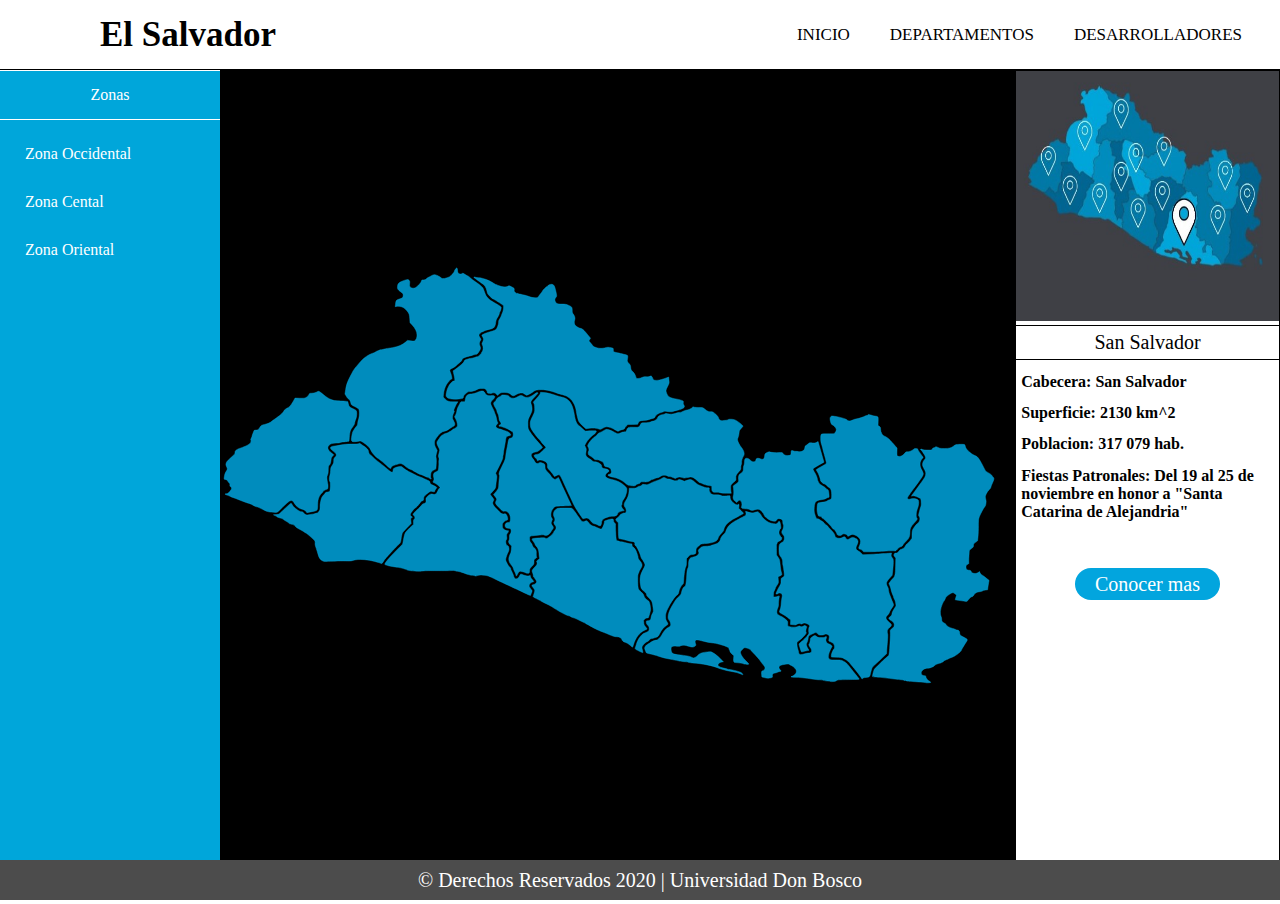
<file: index.html>
<!DOCTYPE html>
<html lang="es">
<head>
    <meta charset="UTF-8">
    <meta name="viewport" content="width=device-width, initial-scale=1.0">
    <title>El Salvador</title>
    <link rel="stylesheet" href="./css/style.css"><!--CSS propio-->
    <!--CSS para iconos-->
    <link rel="stylesheet" href="https://use.fontawesome.com/releases/v5.7.0/css/all.css" integrity="sha384-lZN37f5QGtY3VHgisS14W3ExzMWZxybE1SJSEsQp9S+oqd12jhcu+A56Ebc1zFSJ" crossorigin="anonymous">
</head>
<body>
    <!--Inicio de Barra superior-->
    <nav class="superior">
        <label for="check" class="checkbtn">
            <i class="fas fa-bars" ></i>
        </label>
        <label class="logo">El Salvador</label>
        <ul>
            <li><a class="active" href="index.html">Inicio</a></li>
            <li><a href="departamentos.html">Departamentos</a></li>
            <li><a href="desarrolladores.html">Desarrolladores</a></li>
        </ul>
    </nav>
    <!--fin de Barra superior-->

    <div class="container">
        <input type="checkbox" id="check">

        <!--Inicio del menu lateral izquierdo-->
        <aside class="sidenav">
            <!--Opciones que se muestran en movil y tablets-->
            <ul class="opciones">
                <li class="list-item titulo-nav"><a href="index.html">Inicio</a></li>
                <li class="list-item titulo-nav"><a href="departamentos.html">Departamentos</a></li>
                <li class="list-item titulo-nav"><a href="desarrolladores.html">Desarrolladores</a></li>
                <li class="list-item titulo-nav">Zonas</li>
            </ul>

            <p id="titulo-zona" class="titulo-nav">Zonas</p>

            <!--Listado de Zonas del Pais y su submenus son los departamentos correspondientes a cada uno-->
            <ul class="list">
                <input type="checkbox" id="occidente">
                <li class="list-item"><label for="occidente">Zona Occidental</label></li>
                <ul id="zona-occ">
                    <li class="sublist-item"><a href="departamentos.html?id=ahuachapan">- Ahuachapán</a></li>
                    <li class="sublist-item"><a href="departamentos.html?id=santa_ana">- Santa Ana</a></li>
                    <li class="sublist-item"><a href="departamentos.html?id=sonsonate">- Sonsonate</a></li>
                </ul>

                <input type="checkbox" id="central">
                <li class="list-item"><label for="central">Zona Cental</label></li>
                <ul id="zona-cen">
                    <li class="sublist-item"><a href="departamentos.html?id=cabanas">- Cabañas</a></li>
                    <li class="sublist-item"><a href="departamentos.html?id=chalatenango">- Chalatenango</a></li>
                    <li class="sublist-item"><a href="departamentos.html?id=cuscatlan">- Cuscatlán</a></li>
                    <li class="sublist-item"><a href="departamentos.html?id=la_libertad">- La Libertad</a></li>
                    <li class="sublist-item"><a href="departamentos.html?id=la_paz">- La Paz</a></li>
                    <li class="sublist-item"><a href="departamentos.html?id=san_salvador">- San Salvador</a></li>
                    <li class="sublist-item"><a href="departamentos.html?id=san_vicente">- San Vicente</a></li>
                </ul>

                <input type="checkbox" id="oriente">
                <li class="list-item"><label for="oriente">Zona Oriental</label></li>
                <ul id="zona-ori">
                    <li class="sublist-item"><a href="departamentos.html?id=la_union">- La unión</a></li>
                    <li class="sublist-item"><a href="departamentos.html?id=morazan">- Morazán</a></li>
                    <li class="sublist-item"><a href="departamentos.html?id=san_miguel">- San Miguel</a></li>
                    <li class="sublist-item"><a href="departamentos.html?id=usulutan">- Usulután</a></li>
                </ul>
            </ul>
            <!--Fin del listado de zonas-->
        </aside>


        <section class="contenido">
            <input type="checkbox" id="prueba">

            <!--Contenedor del mapa-->
            <div class="map" >
                <svg viewBox="0 40 1900 1080" id="mapa">
                    <!--Ahuachapan-->
                    <a href="">
                        <path class="departamentos"
                            d="m 144.19384,638.46828 c 17.0954,-16.7439 20.31714,-19.5569 23.8213,-20.7986 4.48615,-1.5898 5.51267,-0.9249 9.95785,6.4493 3.79531,6.2962 11.16081,12.1984 16.4111,13.1507 5.37775,0.9754 8.86204,2.8747 11.22532,6.119 l 1.98605,2.7264 6.36775,-1.2824 c 3.50227,-0.7052 8.61776,-1.7269 11.36776,-2.2704 7.38793,-1.4599 7.97716,-2.4104 8.1396,-13.1309 0.0768,-5.0672 0.4745,-11.0131 0.88381,-13.2131 1.1546,-6.2058 5.11631,-13.8575 8.45145,-16.3233 1.66383,-1.2301 3.02514,-2.8537 3.02514,-3.6079 0,-1.5433 5.22087,-4.9055 9.14809,-5.8911 2.20152,-0.5526 2.66562,-1.3325 3.10328,-5.2155 0.28305,-2.5112 0.0767,-6.23 -0.45855,-8.264 -0.53525,-2.034 -1.33127,-6.5762 -1.76894,-10.0938 -0.65692,-5.2797 -0.47055,-7.1116 1.06822,-10.5 1.34938,-2.9713 1.87004,-6.4863 1.88594,-12.732 0.0168,-6.5907 0.39165,-8.9343 1.5879,-9.9271 2.64648,-2.1964 4.13601,-6.1578 4.86756,-12.9453 0.57483,-5.3334 1.23879,-7.0592 3.69937,-9.6155 l 2.9988,-3.1156 -5.96994,-4.8844 c -8.964,-7.3342 -10.55242,-12.727 -5.41173,-18.3735 2.94349,-3.2331 9.89382,-5.1732 17.75,-4.9546 4.05347,0.1128 7.75816,-0.4799 9.42021,-1.5071 0.50198,-0.3102 3.53779,-0.8395 6.74624,-1.176 3.20845,-0.3366 7.63355,-0.9066 9.83355,-1.2667 l 4,-0.6547 0.70853,-7.9759 c 1.38103,-15.5464 2.03178,-17.7066 7.59448,-25.21025 3.42593,-4.6213 5.19857,-7.991 5.20162,-9.888 0.003,-1.5827 1.11687,-5.5777 2.47627,-8.8777 2.89038,-7.0165 3.44243,-17.7368 1.08659,-21.1002 -0.78788,-1.1248 -4.18857,-3.1375 -7.55709,-4.4725 -7.61702,-3.0188 -10.00144,-5.4972 -11.13709,-11.576 -0.49001,-2.6229 -1.23677,-5.1148 -1.65947,-5.5375 -0.42271,-0.4227 -7.95624,-1.0428 -16.7412,-1.3781 -14.05527,-0.5364 -16.7529,-0.9234 -22.47264,-3.2233 -6.44524,-2.5916 -12.32605,-6.4255 -20.34006,-13.2602 -2.28797,-1.9513 -5.43492,-4.3487 -6.99324,-5.3276 -2.76896,-1.7395 -2.95691,-1.7213 -8.27733,0.7978 -3.79616,1.7974 -7.10808,2.5776 -10.94146,2.5776 -4.77384,0 -5.61313,0.2961 -6.37663,2.25 -1.19197,3.0504 -4.49305,6.3996 -8.19372,8.3133 -2.36891,1.225 -5.5966,1.5246 -14.221,1.3199 l -11.15656,-0.2649 -3.5,6.1272 c -6.03984,10.5733 -9.36964,14.6827 -13.57598,16.7545 -5.08098,2.5026 -9.42402,5.9298 -9.42402,7.4368 0,2.1473 -9.08541,10.8727 -16.80664,16.1405 -4.23135,2.8869 -9.49336,6.6841 -11.69336,8.4382 -5.6125,4.475 -8.86416,5.9359 -17.82639,8.0089 -7.800467,1.8043 -7.839507,1.8296 -11.787257,7.643 -3.51704,5.17895 -4.33972,5.83255 -7.34182,5.83255 -4.225506,0 -6.544526,0.8572 -6.544526,2.4192 0,0.6628 -0.9,3.0679 -2,5.3447 -1.1,2.2767 -2,4.858 -2,5.7361 0,0.8781 -0.89446,3.4479 -1.9877,5.7107 -1.48958,3.083 -1.709488,4.4492 -0.87755,5.4517 0.8137,0.9804 0.81274,1.6959 -0.004,2.6796 -0.61257,0.7381 -0.899408,1.5564 -0.63742,1.8184 1.06519,1.0652 -6.351988,6.7813 -11.493698,8.8577 -3.025,1.2216 -6.849996,2.7993 -8.499996,3.5062 -1.65,0.7068 -4.72271,1.7514 -6.82825,2.3214 -2.10554,0.57 -5.36804,2.2107 -7.25,3.6462 -2.70024,2.0598 -3.42138,3.319 -3.42138,5.9747 0,2.678 -0.85798,4.1473 -4.2039,7.1991 -11.44043,10.4346 -15.92067,14.9736 -16.12652,16.3378 -0.1242,0.8231 -0.56349,2.0368 -0.9762,2.6971 -0.98264,1.5723 -0.27128,5.2812 1.77004,9.2286 1.88357,3.6425 1.39694,6.1126 -2.13232,10.8234 -1.41154,1.884 -2.83285,5.6707 -3.37815,9 -1.42495,8.6999 -1.32322,9.2474 1.71831,9.2474 2.80457,0 6.32874,2.4917 6.32874,4.4746 0,0.6406 1.17069,2.1826 2.60152,3.4267 2.00604,1.7442 2.5007,2.9489 2.16109,5.2628 -0.34178,2.3287 0.0835,3.3442 1.89848,4.5334 3.52539,2.3099 2.88809,5.4754 -2.25375,11.1943 -3.31805,3.6905 -5.33017,5.1124 -7.25,5.1235 -5.49693,0.032 -5.23502,1.595 0.57399,3.4261 3.16209,0.9968 7.32196,2.6552 9.24415,3.6854 1.9222,1.0303 3.97702,1.8732 4.56626,1.8732 0.58925,0 7.79591,2.7137 16.01481,6.0304 8.2189,3.3167 17.643446,6.7249 20.943446,7.5736 3.3,0.8488 7.124998,2.2854 8.499998,3.1924 3.04355,2.0077 11.999996,6.2684 11.999996,5.7086 0,-0.641 6.73006,2.2737 16.914187,7.3253 9.58699,4.7554 11.11366,5.0733 28.81615,6.0005 2.76099,0.1446 4.30584,-0.8842 10.63253,-7.0808 z"
                            id="ahuachapan"
                        ></path>
                    </a>

                    <!--Santa Ana-->
                    <a href="#">
                        <path class="departamentos"
                            d="m 503.92543,563.33208 c -0.70168,-0.8455 -0.85903,-3.5729 -0.43834,-7.5978 0.54696,-5.2331 1.14328,-6.7151 3.58016,-8.8975 1.60814,-1.4402 4.29553,-3.0902 5.97199,-3.6667 3.33681,-1.1475 2.98227,0.3883 4.02871,-17.4518 0.24196,-4.125 -0.0257,-8.9566 -0.59468,-10.7369 -0.80216,-2.5097 -0.61975,-4.8365 0.81186,-10.3561 l 1.84648,-7.1192 -3.40032,-6.6358 c -2.73419,-5.3357 -3.36308,-7.6553 -3.21025,-11.8404 0.16585,-4.5413 0.88968,-6.2032 5.67846,-13.0373 6.24736,-8.9156 12.30042,-13.7454 18.18038,-14.5062 2.60057,-0.3365 6.75419,-2.3412 11.61167,-5.60435 4.15953,-2.7943 8.72605,-5.6106 10.14782,-6.2584 2.63912,-1.2024 3.85303,-4.9339 2.57174,-7.9053 -2.38743,-5.5367 -3.4153,-7.6601 -4.26963,-8.8204 -1.737,-2.359 -0.92344,-9.1237 1.70703,-14.1938 1.42842,-2.7533 2.1471,-5.1986 1.62302,-5.5225 -0.51731,-0.3198 -0.94056,-1.2185 -0.94056,-1.9973 0,-1.8245 5.63838,-14.1485 7.97853,-17.4389 l 1.79731,-2.5271 -9.63792,-0.061 c -11.93087,-0.076 -15.56919,-1.2647 -21.09267,-6.8927 l -4.34551,-4.4278 0.61373,-6.3091 c 0.92061,-9.464 3.16354,-16.7879 7.23376,-23.6206 3.44131,-5.777 10.37929,-13.1886 12.34574,-13.1886 1.27861,0 0.23639,-6.6084 -2.05023,-13 -3.55459,-9.9358 -3.72921,-9.289 3.46404,-12.8303 3.55956,-1.7523 7.75921,-4.4446 9.33257,-5.9828 1.57336,-1.5383 5.22315,-4.7265 8.11065,-7.085 2.8875,-2.3585 5.25,-5.1062 5.25,-6.1061 0,-3.0124 5.29538,-6.5169 12.60307,-8.3409 3.79331,-0.9468 9.85386,-2.6065 13.46788,-3.6882 3.61402,-1.0817 7.51428,-1.9667 8.66726,-1.9667 1.45465,0 3.346,-1.8714 6.17905,-6.114 4.49896,-6.7372 4.78928,-8.2592 2.58274,-13.5402 -2.03283,-4.8653 -1.85163,-9.3394 0.5,-12.34581 2.48921,-3.18227 2.48348,-3.27386 -0.5,-8 -1.375,-2.17814 -2.5,-4.78501 -2.5,-5.79304 0,-1.99841 5.37332,-7.66835 7.303,-7.70615 0.65835,-0.0129 2.63676,-0.80565 4.39646,-1.76167 2.91834,-1.5855 6.16813,-2.60923 19.25011,-6.06405 5.64937,-1.49195 7.91982,-5.14355 9.11465,-14.65926 0.68686,-5.47018 1.63134,-8.07522 4.37258,-12.06027 1.92306,-2.79565 3.79517,-6.74182 4.16023,-8.76928 0.36506,-2.02745 1.09282,-4.22787 1.61725,-4.88982 1.56133,-1.97078 3.64982,-9.89831 2.91915,-11.08057 -0.96519,-1.56171 -7.56369,-5.92722 -15.13343,-10.01213 -15.43752,-8.33067 -20.44503,-13.52949 -24.41084,-25.34341 -1.38154,-4.11554 -3.16884,-8.74906 -3.97177,-10.29672 -1.41637,-2.73006 -9.34529,-9.17772 -20.61762,-16.765902 -3.02487,-2.03626 -7.52477,-5.62626 -9.99977,-7.97778 -2.475,-2.35152 -4.86162,-4.16496 -5.30361,-4.02985 -0.44199,0.1351 -3.30454,-1.41438 -6.36124,-3.4433 -4.66412,-3.09587 -5.85911,-3.50067 -7.43282,-2.51787 -5.11463,3.19414 -10.8936,0.15858 -10.91598,-5.73392 -0.02,-5.26673 -0.96671,-8.03977 -2.5388,-7.43651 -1.46384,0.56173 -5.44755,6.78487 -5.44755,8.50988 0,1.7685 -8.07613,10.81963 -11.00603,12.33474 -8.41975,4.35402 -17.7093,5.74974 -19.9887,3.00323 -2.1061,-2.5377 -11.51871,-7.45631 -15.16143,-7.92269 -2.47083,-0.31635 -4.58538,0.24652 -7.40145,1.97018 -2.16832,1.32717 -5.88163,3.35338 -8.25182,4.50268 -2.37019,1.14931 -4.54926,2.71463 -4.84238,3.4785 -0.6899,1.79785 -4.03502,2.88059 -7.96024,2.57656 -2.75799,-0.21362 -3.18311,0.11421 -3.73656,2.88145 -0.67249,3.36247 -8.11278,11.797822 -13.26942,15.044082 -4.48602,2.82408 -9.86407,2.5717 -13.04808,-0.61231 -2.36216,-2.36216 -2.52177,-3.04752 -1.92929,-8.284332 0.5568,-4.92144 0.36111,-6.01482 -1.4183,-7.9248 -1.13532,-1.21862 -2.24953,-2.21567 -2.47603,-2.21567 -2.81685,0 -11.64962,2.76988 -16.11481,5.05347 -6.75046,3.45231 -7.98153,5.00347 -8.91586,11.234032 -0.87857,5.85867 0.44025,8.11272 8.02502,13.71592 5.02592,3.71286 5.49538,4.39259 5.49538,7.9567 0,4.38907 -1.8294,6.77156 -5.81993,7.57949 -1.47404,0.29843 -4.56765,1.47342 -6.87468,2.61108 -4.39169,2.16565 -4.53298,2.4601 -5.80068,12.08835 l -0.62397,4.73905 4.61056,-0.63195 c 6.92518,-0.9492 15.7964,2.0295 19.58709,6.57679 1.64005,1.96739 4.07098,4.70207 5.40208,6.07707 3.46589,3.58021 4.59387,7.30962 5.25079,17.36062 l 0.57912,8.86062 5.21101,5.63938 c 7.41513,8.02469 11.47861,16.50565 11.47861,23.95723 0,6.48377 -1.97393,11.50692 -5.34172,13.59333 -1.71413,1.06194 -3.76149,1.12255 -9.94885,0.29456 l -7.79056,-1.04253 -4.20944,4.1189 c -6.33511,6.1989 -17.8391,11.0059 -31.89742,13.3284 -6.4284,1.0619 -12.0534,1.8333 -12.5,1.714 -0.44661,-0.1193 -3.35627,0.5464 -6.46592,1.4793 -3.10965,0.9329 -6.79559,1.6962 -8.19098,1.6962 -1.39539,0 -2.77927,0.3919 -3.07528,0.8708 -0.29602,0.479 -1.98844,1.1609 -3.76095,1.5154 -1.7725,0.3545 -4.14436,1.4755 -5.27081,2.4911 -1.12644,1.0157 -2.94807,2.0944 -4.04807,2.3972 -13.1749,3.6271 -24.02376,11.18 -35.73993,24.8821 -10.24817,11.9853 -13.08797,15.6566 -14.96216,19.3434 -0.83878,1.65 -3.52557,6.825 -5.97064,11.5 -7.00965,13.4025 -9.59373,20.7052 -11.3809,32.1625 l -1.66319,10.6624 3.34204,5.5876 c 1.83812,3.0731 3.88127,5.5875 4.54032,5.5875 2.01184,0 5.72074,6.1572 6.29354,10.448 0.52715,3.9489 0.75723,4.1593 9.04092,8.2676 4.675,2.3186 9.15649,5.2436 9.95886,6.5 1.96564,3.0779 1.57648,18.3718 -0.61291,24.0872 -0.88428,2.3085 -1.82008,6.4472 -2.07955,9.1972 -0.2926,3.1011 -1.18116,5.669 -2.33966,6.7615 -1.02735,0.9689 -3.70366,4.4649 -5.94736,7.76885 -3.27831,4.8275 -4.36394,7.6237 -5.52805,14.2384 -2.91572,16.5676 -2.15783,17.1981 17.06217,14.1936 3.42191,-0.5349 4.80112,-0.1362 9.35699,2.7051 9.06812,5.6554 16.95857,13.5828 18.86663,18.955 1.12722,3.1738 3.95714,7.15 8.41887,11.8291 3.69649,3.8766 6.96857,7.0484 7.27128,7.0484 1.23936,0 13.61675,9.9203 21.46972,17.2077 8.50798,7.8953 11.10301,9.2853 11.10301,5.9473 0,-1.0148 0.7875,-2.5175 1.75,-3.3394 2.27387,-1.9417 17.33768,-6.8156 21.06506,-6.8156 2.77061,0 9.24948,3.9227 12.00243,7.2671 1.48792,1.8075 12.45515,7.7329 14.31281,7.7329 0.66672,0 1.92265,0.61 2.79096,1.3555 2.11168,1.813 17.04016,9.6445 18.38455,9.6445 0.58451,0 2.89232,0.8403 5.12847,1.8674 8.50858,3.9081 11.39515,5.1344 12.21685,5.1902 0.46688,0.032 2.42387,1.1021 4.34887,2.3785 3.42911,2.2739 5.26022,1.7873 3.09446,-0.8223 z"
                            id="santa_ana"
                        ></path>
                    </a>

                    <!--Chalatenango-->
                    <a href="#">
                        <path class="departamentos"
                        d="m 955.33097,449.71828 c 1.65005,-1.0928 4.31455,-1.9898 5.92125,-1.9934 3.0062,-0.01 6.5788,-2.43165 6.5788,-4.46535 0,-0.6319 1.5238,-2.6258 3.3863,-4.431 l 3.38631,-3.2822 11.74916,-0.2248 11.7493,-0.2249 1.3792,-3.4392 c 1.77671,-4.43 5.16131,-5.9403 13.29911,-5.9343 4.3714,0 8.8793,-0.806 13.5506,-2.4324 3.85,-1.3405 8.2075,-2.6937 9.6833,-3.0071 1.4759,-0.3135 2.9555,-1.4274 3.2882,-2.4754 1.2576,-3.9625 8.9971,-9.8102 14.564,-11.0041 2.9305,-0.6285 5.9293,-1.6416 6.6642,-2.2515 0.8961,-0.7437 3.3882,-0.853 7.5682,-0.3319 9.9532,1.2408 13.9948,1.05 17.7321,-0.8371 1.925,-0.972 5.525,-2.0153 8,-2.3184 2.475,-0.3031 7.0875,-1.7092 10.25,-3.1246 6.3151,-2.8264 7.2485,-5.0057 4.1616,-9.7168 -1.0734,-1.6383 -1.3705,-3.4162 -0.9163,-5.4841 0.631,-2.8729 0.4074,-3.1738 -3.6616,-4.9251 -2.3835,-1.0258 -7.4837,-2.3861 -11.3337,-3.0228 -17.225,-2.8487 -21.0943,-5.0717 -24.9691,-14.3452 -2.2806,-5.4584 -1.9228,-7.8186 2.4312,-16.0365 3.9053,-7.3709 3.9519,-7.5854 3.25,-14.934 l -0.7121,-7.4557 -9,3.2565 c -4.95,1.7911 -12.1239,3.7226 -15.9419,4.2921 -8.2823,1.2356 -11.868,-0.2295 -13.6302,-5.5693 -1.4378,-4.3565 -3.9295,-5.669 -6.8624,-3.6148 -1.7251,1.2084 -3.5824,1.4201 -8.036,0.9162 -4.7593,-0.5384 -6.3931,-0.3027 -9.1609,1.3215 -1.8527,1.0872 -5.6381,2.2741 -8.412,2.6376 -5.80081,0.7602 -6.44661,0.2615 -8.37421,-6.4674 -0.8332,-2.9084 -2.9072,-6.0736 -6.0499,-9.2328 -4.33156,-4.3545 -4.82526,-5.3298 -5.24216,-10.3565 -0.3693,-4.4542 -1.0611,-6.1844 -3.5052,-8.7673 -3.8383,-4.0561 -5.14291,-6.6745 -4.5928,-9.2179 1.2001,-5.5487 1.3871,-10.3329 0.4272,-10.9262 -1.61501,-0.9981 -14.66891,-4.4082 -23.61956,-6.1702 -4.4,-0.8661 -8.5889,-2.0633 -9.30868,-2.6604 -0.75374,-0.6252 -1.17778,-2.5707 -1,-4.5881 0.30245,-3.4319 0.20771,-3.529 -4.69132,-4.8096 -6.5896,-1.7224 -9.57072,-1.6715 -16.277,0.278 -9.72527,2.8273 -24.16608,-0.099 -28.4755,-5.7712 -1.23612,-1.6269 -3.75758,-4.7289 -5.60322,-6.8933 l -3.35573,-3.93546 1.96776,-3.33509 1.96775,-3.33509 -7.37284,-8.92669 c -9.28712,-11.2444 -11.39773,-13.09284 -16.52676,-14.47395 -4.68377,-1.26121 -8.07017,-3.17449 -12.07446,-6.82196 -3.05127,-2.77937 -3.68969,-8.13672 -1.66259,-13.95167 1.32026,-3.78729 -0.19077,-9.25516 -3.73228,-13.50583 -1.92239,-2.30733 -2.35513,-3.97848 -2.35513,-9.09501 0,-7.31793 -0.64871,-8.14769 -9.37443,-11.99089 -5.00407,-2.20402 -7.31763,-2.58737 -15.61514,-2.58737 -11.09839,0 -13.97886,-1.34427 -15.99943,-7.46667 -1.1865,-3.59512 -0.50515,-6.02381 2.73211,-9.73872 1.66363,-1.90909 1.50576,-3.49868 -1.7176,-17.29461 -2.30449,-9.86317 -4.66888,-12.86363 -10.13662,-12.86363 -3.04843,0 -7.88889,2.16753 -7.88889,3.53261 0,0.45706 -0.5625,0.83317 -1.25,0.8358 -2.01812,0.008 -12.69306,11.02818 -12.73659,13.14883 -0.007,0.35949 -1.3388,2.15949 -2.95873,4 -1.61993,1.84052 -3.99712,4.92139 -5.28265,6.84639 -1.97486,2.95724 -2.99943,3.54808 -6.60692,3.81005 -5.10118,0.37044 -13.54595,-1.25622 -17.68124,-3.40581 -2.66605,-1.38586 -18.65321,-5.35874 -22.48387,-5.58734 -0.825,-0.0492 -2.04279,-0.51692 -2.7062,-1.0393 -0.6634,-0.52238 -1.68088,-0.6564 -2.26106,-0.29783 -0.58018,0.35857 -2.42795,-0.72113 -4.10615,-2.39933 -2.36327,-2.36327 -2.9489,-3.70085 -2.59725,-5.9321 0.58515,-3.71282 0.25191,-4.10036 -6.44412,-7.49394 -5.51705,-2.79607 -5.67272,-2.81564 -8.94329,-1.12437 -4.48586,2.31973 -14.9139,1.3705 -22.35982,-2.03533 -2.99967,-1.37209 -5.90435,-2.4947 -6.45482,-2.4947 -0.55048,0 -3.9693,-2.032262 -7.59737,-4.516132 -7.91927,-5.42175 -24.98402,-11.48387 -32.32687,-11.48387 -2.69753,0 -6.31219,-0.49069 -8.03258,-1.09042 -5.16903,-1.80193 -5.79758,-0.48223 -1.2617,2.64908 2.34339,1.61774 6.81007,4.87977 9.92597,7.24896 3.11589,2.3692 7.01526,5.16688 8.66526,6.21707 4.23154,2.693292 8.33809,9.732172 9.572,16.406982 0.57854,3.12959 1.81151,6.67137 2.73994,7.87064 3.33053,4.30209 10.37498,10.81826 12.61675,11.67058 1.25664,0.47777 4.93677,2.58138 8.17806,4.67467 3.24129,2.0933 7.07145,4.49144 8.51146,5.32922 1.44002,0.83777 3.8649,2.53705 5.38862,3.77618 2.59817,2.11288 2.73731,2.61805 2.23794,8.12518 -0.29287,3.22973 -1.21204,7.3909 -2.04262,9.24705 -0.83058,1.85614 -2.2221,5.57415 -3.09227,8.26223 -0.87017,2.68808 -2.71337,6.37055 -4.09601,8.18328 -1.82018,2.38638 -2.51387,4.53146 -2.51387,7.77359 0,5.40868 -3.40587,14.74892 -6.40578,17.56719 -1.25977,1.18349 -6.22699,3.0751 -11.76189,4.47914 -10.11386,2.5656 -21.74137,7.42648 -21.79016,9.10938 -0.016,0.55 0.86508,2.35 1.95783,4 2.55271,3.85446 2.52501,7.50444 -0.0923,12.16441 -1.97299,3.5127 -2.00151,3.9156 -0.5,7.0643 2.2746,4.7699 2.0748,12.3882 -0.40768,15.5442 -1.1,1.3984 -2,2.9262 -2,3.3951 0,1.9139 -8.34097,9.332 -10.49296,9.332 -1.24454,0 -3.89191,0.6807 -5.88305,1.5126 -1.99114,0.832 -5.53359,1.7109 -7.87212,1.9532 -2.33853,0.2423 -6.93922,1.2638 -10.22376,2.2699 -5.24624,1.607 -6.08378,2.2194 -6.89273,5.04 -0.66651,2.324 -3.43612,5.2345 -10.02811,10.538 -7.19067,5.7851 -14.35957,11.124 -16.30201,12.1405 -0.10711,0.056 0.22818,1.8893 0.74508,4.0739 4.19462,17.7274 4.24315,20.4719 0.36201,20.4719 -2.51234,0 -8.43731,6.2197 -12.0088,12.6061 -2.44312,4.3687 -4.01324,8.9577 -5.00124,14.6171 -1.3552,7.7628 -1.33008,8.3974 0.42603,10.763 3.31577,4.4665 13.55116,6.0373 29.67166,4.5536 9.37671,-0.863 10.40578,-1.4025 10.56648,-5.5398 0.0664,-1.7094 1.8142,-4.0021 5.52693,-7.25 4.63776,-4.0571 6.04808,-4.7516 9.6682,-4.7608 5.07555,-0.013 11.60392,-1.8941 17.73839,-5.1111 3.4437,-1.8059 6.10316,-2.362 11.32969,-2.369 6.45426,-0.01 6.99021,0.1704 9.75,3.2567 1.60617,1.7961 2.92031,4.3244 2.92031,5.6183 0,2.0015 0.61725,2.4353 4.13689,2.9074 2.27529,0.3052 5.22958,0.1395 6.5651,-0.3683 4.56165,-1.7343 7.91682,-1.0704 11.11355,2.1993 l 3.05285,3.1226 2.39226,-2.5813 c 1.31575,-1.4198 3.62466,-3.0499 5.13091,-3.6226 5.86724,-2.2307 19.98027,-0.5352 22.61355,2.7168 1.91673,2.367 5.26201,4.242 7.56855,4.242 0.93783,0 3.96403,-1.3899 6.72488,-3.0887 3.28623,-2.022 6.77782,-3.2474 10.1106,-3.5482 5.08624,-0.4591 6.17068,-0.094 12.04004,4.0553 2.70968,1.9155 2.72212,1.9142 8.38226,-0.8441 3.11771,-1.5193 7.91856,-4.4629 10.66856,-6.5412 4.67632,-3.5342 5.58263,-3.8199 14,-4.4132 12.72062,-0.8967 21.9895,0.8808 42.5,8.1502 3.025,1.0722 8.875,2.765 13,3.7618 12.96166,3.1322 22.04392,10.5092 27.66195,22.4681 1.93783,4.125 3.91878,10.2 4.4021,13.5 1.68056,11.4743 4.74008,24.1954 6.75486,28.0858 1.11492,2.1528 5.36638,6.9168 9.44767,10.5867 l 7.42054,6.6726 7.90644,-1.0026 c 8.63024,-1.0943 17.30734,-0.4944 23.26796,1.6086 3.63259,1.28165 4.05209,1.20065 8.66901,-1.6729 2.66844,-1.6609 6.5678,-3.25 8.66524,-3.5313 4.58946,-0.6156 13.42893,2.381 21.65328,7.34035 3.10802,1.8741 6.10095,3.4057 6.65095,3.4035 0.55,0 2.35,-0.8981 4,-1.9908 z"
                        id="chalatenango"
                        ></path>
                    </a>

                    <!--Sonsonate-->
                    <a href="#">
                        <path class="departamentos"
                        d="m 390.93112,761.96828 c 1.83354,-3.247 9.07776,-11.8442 16.64191,-19.75 7.36724,-7.7 13.92665,-14.5986 14.57646,-15.3301 0.64981,-0.7316 3.0397,-2.9816 5.31086,-5 4.20591,-3.7379 4.25815,-3.8815 5.88311,-16.1699 0.1091,-0.825 0.48842,-2.7375 0.84293,-4.25 0.35452,-1.5125 0.90373,-3.9769 1.22047,-5.4765 0.34998,-1.6569 4.66688,-6.8779 11.00459,-13.3094 l 10.42869,-10.5829 -0.6318,-6.0448 c -0.57102,-5.4633 -0.42177,-6.1919 1.55141,-7.574 l 2.18321,-1.5291 -2.55599,-2.0106 c -3.8863,-3.057 -3.23499,-5.9698 3.01974,-13.5053 3.06665,-3.6946 5.90284,-6.7174 6.30265,-6.7174 1.34681,0 8.84984,-8.0289 11.66491,-12.4824 1.94526,-3.0775 3.57517,-4.5082 5.37435,-4.7174 2.29312,-0.2666 2.6178,-0.8042 2.89888,-4.8002 0.3595,-5.1109 1.79701,-6.9898 10.49355,-13.7158 5.91591,-4.5754 7.0082,-4.8048 13.31072,-2.7949 1.69972,0.5421 2.24567,0.1789 2.74971,-1.8294 0.3459,-1.3782 1.76565,-3.8567 3.15501,-5.5079 2.90664,-3.4543 3.18262,-3.1309 -6.95733,-8.152 -5.8436,-2.8936 -7.12179,-3.9638 -7.37755,-6.1768 -0.17015,-1.4723 -0.84515,-3.1093 -1.5,-3.6378 -1.45035,-1.1706 -23.85504,-11.1854 -25.02347,-11.1854 -0.45812,0 -4.50815,-1.8699 -9.00006,-4.1552 -4.49191,-2.2854 -11.55366,-5.8523 -15.69279,-7.9265 -4.13912,-2.0742 -9.67675,-5.6647 -12.30584,-7.9789 -4.59844,-4.0477 -4.97762,-4.1868 -9.97432,-3.6594 -2.85679,0.3015 -7.30443,1.4592 -9.88366,2.5726 -4.4436,1.9183 -4.70578,2.2505 -5,6.3359 -0.48843,6.7821 -2.80355,6.2505 -13.85058,-3.1804 -5.20296,-4.4418 -13.50992,-11.1511 -18.45992,-14.9096 -4.95,-3.7585 -12.28474,-10.0432 -16.29942,-13.966 -4.01468,-3.9229 -7.6771,-7.1325 -8.13871,-7.1325 -0.6641,0 -1.79748,-3.6474 -2.48589,-8 -0.3282,-2.0751 -5.45404,-7.3439 -9.81468,-10.0884 -2.89372,-1.8212 -6.54915,-4.3597 -8.12319,-5.6411 -2.38229,-1.9393 -3.12102,-2.1152 -4.4082,-1.0501 -1.10914,0.9178 -6.0959,1.2924 -17.63812,1.3249 -11.29225,0.032 -18.32874,0.547 -23.59179,1.7273 -4.125,0.925 -11.26483,2.098 -15.86629,2.6066 -9.62242,1.0637 -12.13858,2.6199 -10.40114,6.4332 0.59799,1.3124 2.52601,3.4666 4.28449,4.7869 10.52952,7.9062 11.41668,10.3131 5.85225,15.8775 -2.48878,2.4888 -2.86931,3.6263 -2.86931,8.5768 0,4.9391 -0.47596,6.37 -3.53527,10.6284 -3.17625,4.4211 -3.5896,5.7534 -4.07031,13.1194 -0.29428,4.5092 -1.2087,10.093 -2.03205,12.4083 -1.53134,4.3063 -1.07358,12.7327 0.75302,13.8616 1.03982,0.6427 1.08209,14.1594 0.0623,19.9287 -0.69359,3.924 -0.80061,4.0108 -5.63135,4.5669 -2.99,0.3443 -5.10939,1.1299 -5.39547,2 -0.25914,0.7882 -1.90392,2.7831 -3.65507,4.4331 -1.75116,1.65 -3.90299,4.35 -4.78186,6 -1.73709,3.2613 -4.59252,16.4735 -4.43045,20.5 0.32734,8.1322 -0.34986,11.006 -3.41659,14.4988 -1.7232,1.9626 -3.35736,3.3441 -3.63148,3.07 -0.27412,-0.2742 -1.22674,-0.113 -2.11692,0.358 -0.89019,0.4711 -3.64352,1.1397 -6.11852,1.4859 -2.475,0.3463 -6.3,1.0593 -8.5,1.5846 -8.22371,1.9634 -11.03056,1.3832 -14.5,-2.9973 -2.52091,-3.1829 -3.82595,-4 -6.38875,-4 -2.18826,0 -5.12962,-1.3624 -9.17567,-4.25 -8.65747,-6.1787 -10.37901,-7.8265 -12.53711,-12 -1.06652,-2.0625 -2.38388,-3.75 -2.92748,-3.75 -0.5436,0 -3.79696,2.5402 -7.22968,5.645 -3.43272,3.1047 -7.28666,6.5922 -8.56431,7.75 -1.27765,1.1577 -4.73637,4.58 -7.68604,7.605 -5.2459,5.3799 -5.50778,5.5109 -11.99018,6 l -6.62714,0.5 3.81318,1.9505 c 2.09725,1.0727 4.48818,2.496 5.31318,3.1628 0.825,0.6668 4.12662,1.8941 7.33694,2.7273 3.21032,0.8332 6.36032,2.151 7,2.9285 0.63968,0.7774 3.40617,2.6908 6.14775,4.2519 2.74158,1.5611 5.86393,3.6575 6.93856,4.6587 1.07463,1.0012 2.20652,1.8547 2.51531,1.8968 0.30879,0.042 1.23644,0.2408 2.06144,0.4415 0.825,0.2008 2.4833,0.5849 3.6851,0.8536 3.51254,0.7854 5.91568,2.3702 7.68225,5.0663 0.90782,1.3855 5.27539,4.3279 9.70571,6.5386 4.43032,2.2107 9.53126,5.1454 11.33543,6.5215 1.80416,1.3761 3.58574,2.502 3.95905,2.502 1.27561,0 18.54973,15.0751 20.64352,18.0155 1.5621,2.1938 1.93124,3.7752 1.46339,6.269 -0.42386,2.2593 0.0803,5.2513 1.56296,9.2753 1.20375,3.2671 3.43012,10.3498 4.9475,15.7394 2.86832,10.1879 4.76061,13.1443 10.80386,16.8793 3.1381,1.9394 4.25121,2.0145 20.01706,1.3496 19.80834,-0.8354 27.62557,-0.9559 39.69417,-0.6116 6.1872,0.1764 10.4064,-0.2342 13.5,-1.314 12.6887,-4.4287 38.01608,-2.3971 60.5,4.853 3.85,1.2414 7.52947,2.3218 8.17661,2.4008 0.64713,0.079 2.63773,-2.4438 4.42354,-5.6063 z"
                        id="sonsonate"
                        ></path>
                    </a>

                    <!--La Libertad-->
                    <a href="#">
                        <path class="departamentos"
                        d="m 742.83097,842.27358 c 0,-0.7297 0.67223,-2.6156 1.49384,-4.191 2.0633,-3.9562 1.87798,-7.0949 -0.49384,-8.3643 -1.1,-0.5887 -2,-1.6744 -2,-2.4127 0,-0.7383 -0.675,-1.9026 -1.5,-2.5873 -3.9863,-3.3083 0.14616,-11.3792 6.47443,-12.6449 1.66406,-0.3328 3.02557,-0.9355 3.02557,-1.3393 0,-0.4038 -1.8,-2.7791 -4,-5.2785 -2.62981,-2.9876 -4,-5.5022 -4,-7.3408 0,-2.175 -0.26667,-2.5298 -1.2,-1.5965 -1.76935,1.7693 -8.02375,1.4595 -12.96709,-0.6423 -8.64282,-3.6749 -9.60913,-3.6291 -11.35019,0.5379 -1.84522,4.4162 -4.3991,6.9943 -7.76567,7.8393 -1.899,0.4766 -2.93513,0 -4.58522,-2.0944 -1.17251,-1.4906 -2.13183,-3.3125 -2.13183,-4.0486 0,-1.2929 -2.82185,-8.0766 -5.63489,-13.5462 -0.75081,-1.4599 -1.36511,-3.5127 -1.36511,-4.5619 0,-1.0492 -1.2375,-2.8399 -2.75,-3.9793 -1.5125,-1.1394 -3.80787,-4.2615 -5.10082,-6.9381 -1.29295,-2.6765 -2.75545,-5.6478 -3.25,-6.6028 -0.49455,-0.9551 -0.89918,-2.8818 -0.89918,-4.2816 0,-3.3026 3.6318,-14.1054 6.08508,-18.1 3.2999,-5.3732 1.68538,-15.382 -2.48127,-15.382 -3.21614,0 -4.98482,-11.609 -2.12969,-13.9785 1.12482,-0.9335 1.33343,-2.5694 0.88041,-6.9036 -0.54008,-5.1673 -0.34799,-5.9722 2.12721,-8.9138 2.53124,-3.0082 2.91142,-7.1832 0.51949,-5.7049 -1.66808,1.031 -8.3422,-1.7507 -10.71527,-4.4659 -1.64918,-1.887 -2.22321,-3.8336 -2.25,-7.6299 -0.0317,-4.4902 0.37834,-5.5232 3.44598,-8.6818 1.96924,-2.0277 4.68449,-3.7235 6.25,-3.9034 2.30532,-0.265 2.82007,-0.8565 3.07919,-3.5383 0.33625,-3.4801 -2.28698,-10.0665 -4.75502,-11.9389 -0.95174,-0.722 -2.14483,-0.8287 -3.16466,-0.2829 -1.82904,0.9789 -4.77455,0.61 -7.72098,-0.9669 -1.07763,-0.5767 -6.05683,-5.4144 -11.0649,-10.7505 -9.92584,-10.5759 -10.99143,-13.3396 -7.45295,-19.3298 1.63585,-2.7693 1.60541,-2.8597 -3,-8.9154 -2.55894,-3.3648 -4.65262,-6.3359 -4.65262,-6.6025 0,-0.2666 2.85914,-3.6003 6.35364,-7.4081 6.20268,-6.759 6.36947,-7.0858 7.02025,-13.7542 0.36665,-3.7569 1.17888,-10.2758 1.80498,-14.4866 0.99845,-6.7149 0.92609,-8.1032 -0.58878,-11.2955 l -1.72713,-3.6397 8.74405,-17.2044 c 6.43212,-12.6556 8.68864,-18.0745 8.53447,-20.4949 -0.11526,-1.8097 0.0905,-3.776 0.45735,-4.3695 0.36681,-0.5935 0.80338,-2.9378 0.97015,-5.2096 0.16678,-2.2718 0.53343,-5.2555 0.81479,-6.6305 1.12697,-5.5075 2.78911,-14.9645 4.12769,-23.4853 1.55407,-9.8924 2.28399,-10.9066 8.57375,-11.9123 3.62948,-0.5804 4.0112,-0.911 3.72908,-3.2297 -0.35801,-2.9425 -7.8155,-7.7381 -13.81429,-8.8834 -1.925,-0.3676 -3.95,-1.034 -4.5,-1.481 -0.87819,-0.7138 -9.16849,-3.24445 -10.5,-3.20525 -0.275,0.01 -1.73808,-0.7166 -3.25128,-1.6105 -4.19953,-2.4807 -4.43933,-4.8848 -0.85605,-8.5818 2.75409,-2.8415 2.94338,-3.4028 1.73676,-5.1499 -0.74482,-1.0784 -1.83657,-4.7331 -2.42611,-8.1214 -0.58954,-3.3883 -1.94177,-8.1133 -3.00496,-10.5 -1.06319,-2.3867 -2.23937,-5.6288 -2.61374,-7.2048 -0.37436,-1.576 -2.45905,-6.0038 -4.63264,-9.8395 -5.20919,-9.1928 -5.1374,-11.6871 0.50097,-17.4064 8.28244,-8.4013 7.28097,-11.2939 -3.70086,-10.6894 -8.68918,0.4782 -11.4461,-0.7039 -14.26152,-6.1151 -1.10519,-2.1241 -3.06751,-4.2535 -4.36072,-4.7319 -2.87044,-1.0618 -8.60982,0.3096 -16.12985,3.8542 -3.6276,1.7099 -7.62146,2.6965 -11.73157,2.898 -9.91408,0.4859 -12.94762,3.0946 -14.68009,12.6243 l -1.1401,6.2712 -4.97412,-0.2807 c -4.87613,-0.2752 -5.00847,-0.2063 -6.71777,3.5 -0.959,2.0794 -2.94829,6.0298 -4.42063,8.7788 -1.47234,2.749 -2.88421,7.249 -3.13749,10 -0.25542,2.7744 -1.57133,6.9177 -2.95487,9.3039 l -2.49438,4.302 2.98249,5.698 c 1.64037,3.1339 3.29578,8.2179 3.67869,11.2977 0.6858,5.5161 0.6426,5.6468 -2.89178,8.75 -1.97338,1.7327 -4.15181,3.1503 -4.84095,3.1503 -0.68914,0 -2.81098,1.33165 -4.7152,2.95935 -1.90423,1.6276 -3.8236,2.9776 -4.26528,3 -0.44168,0.022 -2.45864,1.1656 -4.48214,2.5406 -2.02349,1.375 -4.97683,2.5 -6.56297,2.5 -3.46455,0 -12.10498,6.0471 -14.08405,9.8569 -0.75515,1.4537 -2.70649,4.3165 -4.33631,6.3619 -1.99075,2.4982 -2.86526,4.6119 -2.66457,6.4402 0.30781,2.8041 0.52811,3.381 4.52128,11.841 1.29802,2.75 2.22827,5.4303 2.06721,5.9561 -0.16106,0.5259 -0.69275,2.7759 -1.18155,5 -0.48879,2.2242 -1.19153,5.3139 -1.56165,6.866 -0.3936,1.6507 -0.15164,3.7962 0.58287,5.1687 0.74875,1.399 0.99653,3.6916 0.61367,5.6778 -0.35317,1.8323 -0.60053,3.8939 -0.54968,4.5814 0.57907,7.8291 -0.51671,20.1076 -1.91969,21.5106 -0.65922,0.6592 -3.08276,1.9353 -5.38565,2.8357 -5.19048,2.0294 -6.60724,5.8923 -4.79261,13.0674 0.98923,3.9114 0.92618,5.1536 -0.39081,7.7004 -0.86367,1.6701 -1.5703,3.2312 -1.5703,3.4692 0,0.2379 2.3625,1.5638 5.25,2.9465 2.8875,1.3827 6.79578,4.1302 8.68507,6.1056 l 3.43507,3.5917 -2.37959,2.533 c -1.30877,1.3931 -2.47027,3.1508 -2.58111,3.9059 -0.11083,0.7552 -1.41606,3.4455 -2.9005,5.9785 -2.90326,4.9541 -5.36152,5.7526 -11.05034,3.5898 -3.12311,-1.1875 -6.90841,0.7459 -12.13857,6.1997 -2.87519,2.9982 -3.14773,3.814 -2.84354,8.5123 0.29518,4.5591 0.0457,5.3868 -2.03485,6.75 -1.3042,0.8545 -3.22731,1.5537 -4.27357,1.5537 -1.10335,0 -2.98618,1.6379 -4.48303,3.8997 -1.4194,2.1449 -4.46443,5.4074 -6.76672,7.25 -4.77706,3.8234 -7.27158,6.3218 -11.13878,11.1563 l -2.72047,3.4009 2.47047,2.3208 c 2.92644,2.7493 3.23077,6.9743 0.66933,9.2923 -1.34823,1.2202 -1.74381,2.8776 -1.57319,6.5917 l 0.22793,4.9617 -8.99497,8.8133 c -4.94723,4.8473 -9.83073,10.1633 -10.85222,11.8133 -1.02149,1.65 -2.84512,8.4 -4.05251,15 l -2.19525,12 -5.62933,5.574 c -23.64071,23.4082 -37.12933,38.953 -37.12933,42.7891 0,1.2488 9.41225,4.0435 17.42497,5.1738 3.89126,0.549 10.34823,1.4714 14.34881,2.0498 6.78076,0.9804 19.62236,4.7545 23.36592,6.8671 2.49147,1.4061 31.40616,3.1046 34.8603,2.0478 2.31071,-0.7069 10.81231,-1.0995 23,-1.062 7.975,0.024 21.025,0.064 29,0.087 7.975,0.023 16.525,-0.1444 19,-0.3726 2.475,-0.2281 5.175,-0.064 6,0.3654 0.825,0.4291 3.75,1.0239 6.5,1.3219 2.75,0.298 9.5,2.1653 15,4.1497 12.5637,4.533 16.05549,5.4555 20.76357,5.4853 2.06996,0.013 4.6378,0.5698 5.7063,1.2371 1.56568,0.9778 2.87311,0.88 6.73643,-0.5038 4.07873,-1.4611 6.24677,-1.5788 14.53614,-0.7895 10.08857,0.9606 10.36469,1.0571 30.25756,10.5678 14.84605,7.0978 38.40085,18.1369 53.5,25.0729 4.675,2.1476 12.775,5.9958 18,8.5517 9.45725,4.6261 11,4.9687 11,2.443 z"
                        id="la_libertad"
                        ></path>
                    </a>

                    <!--San Salvador-->
                    <a href="#">
                        <path class="departamentos"
                        d="m 711.23612,792.90548 c 3.76883,-7.4375 4.55003,-7.8098 11.87653,-5.6604 3.42008,1.0033 6.66832,2.1319 7.21832,2.508 2.0368,1.3927 7.23047,1.8347 8.35417,0.711 0.6302,-0.6302 1.14583,-3.1792 1.14583,-5.6644 0,-4.1078 0.47724,-5.0028 5.25,-9.8458 5.09131,-5.1663 5.25,-5.499 5.25,-11.0048 0,-5.4565 0.14552,-5.7723 3.7392,-8.1147 2.76434,-1.8018 3.46999,-2.7616 2.7066,-3.6814 -0.56792,-0.6843 -0.92569,-4.3551 -0.79503,-8.1573 0.19626,-5.7114 -0.15802,-7.5531 -2.03817,-10.5952 -1.25165,-2.0252 -2.88106,-3.6822 -3.62092,-3.6822 -1.27108,0 -4.49168,-5.2053 -4.49168,-7.2597 0,-0.5239 -1.35,-2.657 -3,-4.7403 -2.42532,-3.0622 -3,-4.7425 -3,-8.7715 0,-7.3509 -0.4379,-7.1597 20,-8.7345 3.575,-0.2755 7.9333,-0.769 9.68511,-1.0966 1.75182,-0.3276 3.7603,-0.2402 4.46331,0.1943 0.703,0.4345 2.76909,0.9429 4.59131,1.1299 3.961,0.4063 9.52041,-3.3752 11.95991,-8.1353 0.86996,-1.6974 2.64344,-4.3583 3.94105,-5.913 3.0429,-3.6458 2.94267,-5.3291 -0.59561,-10.0037 -3.07988,-4.0689 -3.15725,-5.8061 -0.50732,-11.3904 1.48806,-3.1359 1.45924,-3.4676 -0.51984,-5.9836 -3.17094,-4.0311 -2.61396,-14.338 1.06976,-19.7956 6.14956,-9.1109 5.71026,-8.9591 26.99068,-9.3279 10.4069,-0.1804 18.92164,-0.4958 18.92164,-0.7009 0,-0.2051 -2.07252,-4.7826 -4.6056,-10.1721 -8.42902,-17.934 -10.20797,-21.7289 -14.81757,-31.6092 -2.51725,-5.3956 -4.57683,-9.9447 -4.57683,-10.1092 0,-0.1645 -1.5806,-3.7201 -3.51245,-7.9013 l -3.51246,-7.6022 -3.62709,2.4614 c -1.9949,1.3538 -4.16683,2.4614 -4.82652,2.4614 -1.8893,0 -8.39121,-5.2965 -9.11347,-7.4239 -0.35924,-1.0581 -2.53173,-3.9831 -4.82775,-6.5 -9.02304,-9.8909 -9.58026,-10.8524 -9.58026,-16.5304 0,-6.0438 -0.74315,-6.9622 -7.2084,-8.9079 -3.81827,-1.1491 -4.89562,-1.1392 -7.19663,0.066 -4.59423,2.4072 -7.82634,1.3473 -10.09497,-3.3104 -1.1,-2.2583 -3.4625,-5.7615 -5.25,-7.7848 -6.14284,-6.953 -3.32373,-13.8696 6.13478,-15.0514 4.38421,-0.5477 6.58149,-1.5774 11.45458,-5.3677 3.31636,-2.5795 6.0592,-5.0989 6.0952,-5.5988 0.036,-0.4999 -2.07206,-3.313 -4.68456,-6.2513 -15.31682,-17.2272 -17.6753,-20.11 -24.4121,-29.8398 -5.47285,-7.90425 -5.8529,-9.25175 -5.78192,-20.49995 0.0606,-9.6013 0.36379,-10.7529 5.58963,-21.2301 3.66019,-7.3381 4.35439,-9.6702 4.35439,-14.6278 0,-3.2438 -0.675,-7.5134 -1.5,-9.4879 -2.8317,-6.7772 -2.20217,-8.4022 7.00647,-18.086 4.67144,-4.9125 8.49353,-9.3141 8.49353,-9.7814 0,-2.1356 -3.32061,-1.8571 -5.8097,0.4874 -1.47966,1.3936 -5.76517,4.1521 -9.52335,6.1299 -8.45664,4.4503 -13.68599,4.7508 -19.07181,1.0959 -4.93226,-3.3471 -7.34312,-3.1604 -14.53844,1.1258 -5.3879,3.2095 -6.6654,3.5702 -11.12821,3.1413 -3.94396,-0.3789 -5.76227,-1.1829 -8.35181,-3.6928 -2.96131,-2.8702 -4.09901,-3.268 -10.79359,-3.7743 -6.69866,-0.5067 -7.63015,-0.3574 -8.88323,1.4235 -0.76992,1.0943 -2.41479,2.3102 -3.65526,2.7021 -3.45258,1.0908 -8.2446,5.5276 -8.2446,7.6334 0,1.0346 -1.35,2.8792 -3,4.0991 -4.39573,3.2499 -4.0816,5.1576 2.8195,17.1223 1.19927,2.0792 2.1805,4.641 2.1805,5.6929 0,1.0518 0.88686,3.4155 1.97079,5.2526 1.68891,2.8625 2.5783,6.7137 3.4705,15.0279 0.1035,0.9646 1.17156,3.0838 2.37345,4.7095 2.83356,3.8326 2.76191,5.8168 -0.25973,7.1936 -3.39764,1.5481 -4.11353,3.8431 -1.19878,3.8431 5.709,0 25.25697,8.23145 30.00649,12.63545 2.14444,1.9884 2.63728,3.3433 2.63728,7.25 0,5.485 -1.54572,7.4423 -6.97926,8.8375 -3.76708,0.9673 -3.88268,1.2167 -5.923,12.777 -0.58242,3.3 -1.7499,9.375 -2.59439,13.5 -0.84449,4.125 -1.9461,11.325 -2.44803,16 -0.83253,7.7542 -1.59235,9.8599 -8.66029,24 -7.21349,14.4313 -8.66182,19.1332 -6.54546,21.2496 0.46085,0.4608 0.48138,3.0933 0.0456,5.8498 -0.43575,2.7566 -1.06822,9.7687 -1.40548,15.5825 -0.59585,10.2716 -0.72084,10.7156 -4.41808,15.6944 -2.09268,2.818 -4.7649,5.9809 -5.93826,7.0287 -1.17336,1.0477 -2.13338,2.2035 -2.13338,2.5683 0,0.3649 1.54274,2.3975 3.42832,4.5169 4.11903,4.6299 4.75014,6.6119 3.11128,9.7708 -3.227,6.2201 -2.8453,7.2192 6.4566,16.9005 8.52842,8.8763 8.82364,9.0774 12.61827,8.5936 8.31173,-1.0597 14.97101,7.3553 14.68259,18.5536 -0.17721,6.8802 -1.39557,8.6913 -5.84692,8.6913 -4.4972,0 -7.80952,4.0704 -6.86347,8.4344 0.80911,3.7322 1.65989,4.3247 7.41333,5.1626 2.475,0.3604 5.0625,1.1036 5.75,1.6516 2.05281,1.6362 1.5543,9.4471 -0.75,11.7514 -1.58598,1.586 -2,3.3333 -2,8.441 0,3.5425 -0.45,6.7191 -1,7.059 -2.31258,1.4292 -0.99602,6.5706 2.60457,10.1712 l 3.60456,3.6046 -0.70444,7.6121 c -0.38745,4.1866 -1.07577,8.0676 -1.52961,8.6242 -0.45384,0.5567 -1.80887,3.6414 -3.01117,6.8548 -3.3001,8.8203 -1.76196,15.17 5.78609,23.886 1.7875,2.0641 3.25,4.5692 3.25,5.567 0,0.9977 1.31904,4.3932 2.93119,7.5455 1.61216,3.1524 3.22291,7.0597 3.57946,8.6831 0.35654,1.6233 0.82993,2.9515 1.05196,2.9515 0.22203,0 1.50118,-2.1658 2.84254,-4.8128 z"
                        id="san_salvador"
                        ></path>
                    </a>

                    <!--Cuscatlan-->
                    <a href="#">
                        <path class="departamentos"
                        d="m 910.37502,675.96828 c 1.22182,-2.8207 1.60782,-4.5997 1.53479,-7.0734 -0.0377,-1.2779 1.05278,-3.7937 2.42334,-5.5906 3.1157,-4.0849 15.7586,-8.586 24.11665,-8.586 6.25164,0 11.38117,-2.1952 11.38117,-4.8707 0,-3.2852 5.384,-6.6485 12.83365,-8.017 l 3.3336,-0.6123 -3.5836,-4.69 c -3.6355,-4.7579 -4.3923,-7.1922 -2.5836,-8.31 0.55,-0.3399 1,-2.3961 1,-4.5693 0,-2.9237 0.939,-5.2872 3.611,-9.0887 1.9861,-2.8256 4.2745,-7.2084 5.0854,-9.7397 0.8109,-2.5313 1.7323,-5.2773 2.0475,-6.1023 0.3152,-0.825 0.6584,-3.75 0.7627,-6.5 0.1843,-4.8641 0.037,-5.1432 -5.4086,-10.2679 -8.6565,-8.146 -17.70405,-12.6745 -30.44257,-15.2373 -10.60759,-2.1341 -15.68805,-5.1643 -15.61952,-9.3162 0.0417,-2.5281 3.46463,-6.9051 6.71404,-8.5854 1.2375,-0.64 2.25,-1.5977 2.25,-2.1284 0,-2.3353 -4.00137,-4.6864 -8.97914,-5.2759 -6.12173,-0.7251 -9.36808,-3.0922 -8.74079,-6.3736 0.7591,-3.9711 -9.15879,-10.3153 -16.12576,-10.3153 -3.11659,0 -4.64774,-0.6194 -6.51869,-2.6372 -1.34492,-1.4504 -4.6055,-3.8129 -7.24574,-5.25 -2.68532,-1.4616 -5.65048,-4.0768 -6.72969,-5.9356 -1.74339,-3.0026 -1.81964,-3.9865 -0.79139,-10.2128 1.0456,-6.3313 0.96649,-7.2188 -0.9757,-10.945 l -2.11357,-4.055 2.77875,-5.492 c 3.04563,-6.0196 15.6546,-19.7877 19.11911,-20.8767 2.29181,-0.7204 6.84992,-7.4024 5.77895,-8.4717 -0.82544,-0.8242 -17.9477,-0.6414 -22.61831,0.2414 -3.36286,0.6357 -4.02159,0.3427 -8.06471,-3.5866 -2.42151,-2.35325 -6.69577,-6.07875 -9.49835,-8.27875 -6.95061,-5.4562 -9.60809,-11.5536 -12.42132,-28.5 -4.31343,-25.9834 -12.82808,-37.4611 -30.38183,-40.9546 -3.2845,-0.6537 -8.44682,-2.0862 -11.47182,-3.1834 -11.37943,-4.1273 -22.76287,-6.9257 -30.59745,-7.5216 l -8.09744,-0.6159 -0.6376,2.8877 c -0.36892,1.6709 -4.01009,6.4697 -8.64068,11.3878 -4.40169,4.675 -8.00842,8.9624 -8.01495,9.5275 -0.007,0.5651 0.6712,2.0027 1.50607,3.1947 1.03026,1.4709 1.58304,4.9961 1.72057,10.9725 0.20233,8.792 0.19455,8.8216 -5.15102,19.6275 -4.76082,9.6239 -5.3666,11.5617 -5.47057,17.5 -0.1338,7.6414 1.2449,11.6364 6.33678,18.36175 1.95046,2.5762 4.67129,6.3573 6.04629,8.4024 1.375,2.0452 5.0875,6.5006 8.25,9.901 3.1625,3.4003 5.75,6.5406 5.75,6.9783 0,0.4377 2.475,3.2906 5.5,6.3399 3.025,3.0492 5.5,5.8423 5.5,6.2068 0,1.2191 -13.25948,14.0708 -15.89707,15.4081 -1.43161,0.7259 -4.74043,1.6308 -7.35293,2.0109 -4.11326,0.5985 -4.75,1.0042 -4.75,3.0263 0,1.4167 1.37656,3.5437 3.5,5.4082 1.925,1.6901 3.5,3.6867 3.5,4.4369 0,2.3119 1.12929,2.6586 3.53192,1.0843 2.73994,-1.7953 7.78409,-1.1268 14.28904,1.8936 5.72693,2.6591 7.47835,5.4881 7.01379,11.3292 -0.35663,4.484 -0.15438,4.8837 5.7036,11.2695 3.34034,3.6413 7.09741,8.3081 8.34906,10.3706 1.25164,2.0625 2.48193,3.75 2.73399,3.75 0.25205,0 2.27454,-0.9266 4.49443,-2.0591 7.60278,-3.8786 8.28238,-3.2963 15.82347,13.5591 3.69104,8.25 8.54159,18.825 10.77899,23.5 2.2374,4.675 7.11578,15.25 10.84084,23.5 4.80482,10.6414 9.38424,18.7775 15.75988,28 4.94287,7.15 9.34356,13.4029 9.7793,13.8953 0.46188,0.5219 2.6864,0.3649 5.33452,-0.3765 6.08039,-1.7024 9.14855,-0.3489 13.42921,5.9241 3.10317,4.5474 6.78172,7.0766 10.9295,7.5145 0.93965,0.099 3.73346,1.1301 6.20846,2.2909 5.60403,2.6282 6.59441,2.6941 7.54405,0.5017 z"
                        id="cuscatlan"
                        ></path>
                    </a>

                    <!--La Paz-->
                    <a href="#">
                        <path class="departamentos"
                        d="m 987.76019,962.96826 c 4.9716,-17.2894 14.40361,-30.1153 26.04721,-35.4193 3.5621,-1.6226 6.6385,-3.1123 6.8366,-3.3104 0.1981,-0.198 -1.4788,-2.6866 -3.7264,-5.53 -2.9281,-3.70428 -4.0866,-6.11348 -4.0866,-8.49828 0,-1.8306 -0.2694,-4.0305 -0.5987,-4.8885 -0.9479,-2.4702 4.8265,-7.6035 8.5532,-7.6035 1.7095,0 3.258,-0.5625 3.4409,-1.25 0.183,-0.6875 1.3951,-4.625 2.6935,-8.75 1.2985,-4.125 2.2952,-8.85 2.2149,-10.5 -0.5011,-10.3001 -2.8915,-19.209 -5.5336,-20.623 -4.6694,-2.499 -9.7329,-8.1612 -10.3792,-11.6066 -0.4901,-2.6123 -2.3573,-5.1595 -7.0805,-9.6591 -6.16201,-5.8704 -6.44151,-6.3478 -7.09271,-12.1113 -0.3728,-3.3 -0.6868,-11.175 -0.6978,-17.5 -0.016,-9.0181 0.3577,-12.2346 1.73001,-14.9036 0.9625,-1.872 1.75,-3.8062 1.75,-4.2981 0,-0.4919 1.575,-3.3565 3.5,-6.3658 5.2374,-8.1874 4.7443,-11.3454 -3.2676,-20.9248 -1.9728,-2.3588 -3.14961,-4.7162 -2.87621,-5.7618 0.2545,-0.9732 -0.4345,-4.1267 -1.5311,-7.0077 -1.0966,-2.881 -2.2556,-6.1382 -2.5756,-7.2382 -1.0164,-3.4945 -4.9536,-9.0761 -7.6471,-10.8409 -1.83856,-1.2047 -2.60236,-2.579 -2.60236,-4.6822 0,-2.5669 -0.3788,-2.9848 -2.75,-3.0346 -1.5125,-0.032 -5.9,-0.9542 -9.75001,-2.0501 -7.8092,-2.2229 -11.9339,-3.0274 -15.2005,-2.9649 -1.21023,0.023 -2.47429,-0.401 -2.80901,-0.9426 -0.33471,-0.5416 -1.65192,-0.9847 -2.92711,-0.9847 -4.35723,0 -4.91336,-2.0857 -5.68254,-21.3109 -0.39898,-9.9724 -0.52787,-18.4513 -0.28642,-18.842 0.24144,-0.3906 -0.39712,-1.3036 -1.41904,-2.0287 -2.37876,-1.6879 -3.84901,-4.7248 -3.62866,-7.4951 0.28305,-3.5588 -3.803,-3.8015 -13.09745,-0.778 l -8.20694,2.6697 -0.60121,4.3863 c -0.71192,5.194 -5.07337,14.2436 -7.27117,15.087 -0.85178,0.3268 -4.86254,-1.0443 -8.91281,-3.047 -4.05027,-2.0027 -8.01753,-3.6413 -8.81615,-3.6413 -2.67197,0 -9.31378,-4.1761 -10.89916,-6.8529 -0.86228,-1.4559 -2.65987,-3.6703 -3.99463,-4.9209 -2.27872,-2.135 -2.60447,-2.1812 -5.33705,-0.7562 -1.60061,0.8347 -3.8102,1.5136 -4.9102,1.5085 -3.68559,-0.017 -3.01503,0.7635 -18.27795,-21.2695 -4.82566,-6.9662 -8.02666,-10.6466 -9.5,-10.9229 -1.22213,-0.2292 -8.97205,-0.3873 -17.22205,-0.3514 -12.91659,0.056 -15.55558,0.3431 -19,2.0653 -6.79083,3.3954 -9.35134,12.3355 -5.59631,19.5397 1.57131,3.0146 1.98113,5.0573 1.51409,7.5469 -0.3522,1.8774 -1.04028,3.4134 -1.52907,3.4134 -1.9567,0 -0.71272,4.9464 2.14988,8.5486 3.5409,4.4556 3.34552,8.2498 -0.644,12.5061 -1.31702,1.4051 -2.39459,2.9376 -2.39459,3.4056 0,1.9482 -5.59029,7.9463 -11.2323,12.0517 -5.97075,4.3446 -6.0794,4.3782 -9.10195,2.8151 -3.09737,-1.6017 -6.24616,-1.5605 -25.41575,0.332 -7.48889,0.7394 -7.8452,1.8097 -2.74029,8.2316 1.91966,2.4149 3.49029,5.149 3.49029,6.0757 0,0.9267 1.11609,2.7335 2.48019,4.015 4.23415,3.9778 6.66234,9.8547 7.00819,16.9618 0.17548,3.6062 0.6324,8.2081 1.01536,10.2264 0.66094,3.4832 0.48601,3.8088 -3.4441,6.4096 -2.86743,1.8976 -3.82054,3.0599 -3.10003,3.7804 0.57222,0.5722 1.04039,2.4968 1.04039,4.2769 0,2.5992 -1.18143,4.4589 -6,9.4449 -6.40249,6.6249 -6.84516,7.9601 -4.5,13.5728 0.825,1.9745 1.5,4.8585 1.5,6.4089 0,1.5504 0.47972,3.1153 1.06605,3.4777 2.23611,1.382 6.93395,8.8595 6.93395,11.0367 0,2.4862 -4.25576,6.4225 -6.94373,6.4225 -0.92071,0 -2.50103,0.6047 -3.51183,1.3438 -1.7338,1.2678 -1.60328,1.6406 2.30623,6.5865 4.42622,5.5996 4.45937,5.8976 1.6205,14.5697 -0.72018,2.2 -1.59329,4.7206 -1.94025,5.6014 -0.48681,1.2357 1.26402,2.54 7.66913,5.7131 4.56497,2.2614 9.87495,5.0205 11.79995,6.1313 1.925,1.1107 7.68024,4.0519 12.78941,6.536 5.10918,2.4841 10.50918,5.3504 12,6.3696 15.91436,10.8791 36.95054,22.1486 41.34361,22.1486 0.78208,0 2.3096,0.6097 3.39447,1.355 1.08488,0.7452 4.55001,2.3101 7.7003,3.4776 3.15028,1.1675 6.52528,2.5085 7.5,2.9801 0.97471,0.4715 5.82221,2.7643 10.77221,5.095 4.95,2.3307 9.675,4.6357 10.5,5.1222 2.91233,1.7175 16.58095,9.28398 22.92214,12.68898 3.53217,1.8967 11.63217,5.451 18,7.8985 6.36782,2.4475 13.60286,5.3901 16.07786,6.5391 6.71845,3.1192 12.98503,4.8205 17.79966,4.8327 5.68814,0.014 10.04549,2.396 11.72139,6.4068 1.7316,4.1444 2.7827,4.9621 9.3085,7.242 3.1802,1.1111 7.41471,3.7593 10.50001,6.5666 2.8438,2.5875 5.4098,4.725 5.7022,4.75 0.29236,0.025 1.14626,-2.0921 1.89746,-4.7046 z"
                        id="la_paz"
                        ></path>
                    </a>

                    <!--Cabañas-->
                    <a href="#">
                        <path class="departamentos"
                        d="m 1221.1097,595.46828 c -0.4097,-2.3375 -0.7273,-6.6851 -0.7058,-9.6613 0.039,-5.353 0.109,-5.4768 6.543,-11.5 6.4842,-6.0701 6.5023,-6.1024 5.9331,-10.5887 -0.6988,-5.5083 1.1976,-9.5188 7.6221,-16.1192 4.0974,-4.2096 4.4728,-5.0076 4.234,-9 -0.1441,-2.4094 0.3111,-5.4437 1.0116,-6.7429 0.7005,-1.2991 1.0591,-3.4842 0.7969,-4.8558 -0.6444,-3.3712 1.7463,-12.0603 4.25,-15.4467 3.877,-5.244 2.0773,-13.0185 -5.0547,-21.8354 -4.3536,-5.3821 -8.9089,-14.7047 -8.9089,-18.2322 0,-1.3966 0.6565,-3.8046 1.4589,-5.3513 0.8025,-1.5467 1.7633,-5.9006 2.1353,-9.6754 0.6224,-6.3171 1.0236,-7.2362 5.041,-11.54995 2.4007,-2.5778 4.3648,-5.0944 4.3648,-5.5926 0,-1.5524 -8.2207,-8.5856 -14.5,-12.4054 -4.9962,-3.0393 -7.1311,-3.7143 -12.7608,-4.035 -4.7217,-0.2689 -7.2563,0.026 -8.4036,0.9784 -0.9036,0.7499 -3.4862,1.4294 -5.7392,1.5098 -2.253,0.081 -5.6715,0.4587 -7.5967,0.8404 -4.472,0.8866 -8.6514,-2.1133 -9.5395,-6.8473 -0.4423,-2.3574 -2.3929,-4.8648 -6.9677,-8.9567 -6.064,-5.4238 -6.5994,-5.6827 -11.7515,-5.6827 -4.3163,0 -6.2994,-0.597 -9.8955,-2.979 -2.4736,-1.6384 -5.3205,-3.8884 -6.3265,-5 -1.6122,-1.7815 -3.0629,-2.021 -12.2397,-2.021 -5.7259,0 -11.2812,-0.4658 -12.345,-1.0352 -1.3068,-0.6993 -1.9343,-0.7039 -1.9343,-0.014 0,1.937 -7.5618,6.018 -13.0234,7.0285 -5.354,0.9907 -7.5571,1.7544 -13.3076,4.6134 -1.5571,0.7741 -4.6125,1.4075 -6.7899,1.4075 -2.1773,0 -5.7229,0.9 -7.8791,2 -4.3951,2.2422 -13.0683,2.6641 -19.2839,0.9381 -2.9581,-0.8215 -4.4236,-0.7316 -6.7158,0.4119 -1.6127,0.8045 -4.8599,1.7762 -7.2162,2.1593 -4.1941,0.6821 -9.7841,4.6709 -9.7841,6.9816 0,2.0569 -6.6136,7.5549 -9.5736,7.9586 -1.6095,0.2195 -4.9514,1.1678 -7.4264,2.1074 -2.4858,0.9436 -8.0808,1.8367 -12.5,1.9953 -4.4,0.1579 -8.3259,0.3232 -8.7243,0.3674 -0.3984,0.044 -1.4635,1.5429 -2.367,3.3304 -3.6731,7.2672 -4.2862,7.5266 -16.70701,7.0691 -12.70556,-0.4679 -14.31416,0.2018 -16.76517,6.97985 -0.7361,2.0356 -1.5854,3.7497 -1.8874,3.8092 -0.302,0.06 -2.583,0.2282 -5.069,0.3748 -2.4859,0.1465 -6.0859,1.2212 -8,2.388 -4.68762,2.8576 -6.25995,2.7039 -13.44545,-1.3145 -9.00817,-5.0376 -17.18391,-7.87665 -20.67328,-7.1788 -1.62439,0.3249 -4.4459,1.729 -6.27001,3.1204 -1.82412,1.3913 -5.40284,3.2405 -7.95273,4.1093 -3.11482,1.0614 -5.21083,2.5561 -6.38742,4.5552 -0.96319,1.6366 -3.32626,3.9287 -5.25126,5.0936 -5.04552,3.0534 -13.73859,12.5004 -16.35983,17.7787 -2.19849,4.427 -2.20923,4.6054 -0.45138,7.5 2.00303,3.2983 2.38387,8.4924 0.74299,10.1333 -0.58752,0.5875 -0.92502,2.815 -0.75,4.95 0.28719,3.5033 0.79525,4.139 5.21102,6.5204 2.69105,1.4512 6.20136,4.0387 7.80069,5.75 2.4607,2.6329 3.63478,3.1114 7.63469,3.1114 2.85934,0 5.70097,0.6823 7.19253,1.727 1.35615,0.9499 3.07075,1.8159 3.81022,1.9244 2.58374,0.3792 5.24142,3.7503 6.31359,8.0083 0.98181,3.8991 1.41367,4.3428 4.71811,4.848 8.81039,1.347 12.1313,4.2723 12.62409,11.1201 0.33026,4.5892 -0.61541,6.0219 -4.54435,6.8848 -7.14844,1.5701 -2.89294,4.8178 9.71118,7.4114 9.70153,1.9963 19.4364,6.4145 25.1584,11.4182 8.66881,7.5806 10.24751,8.3406 18.40681,8.861 7.15116,0.4562 7.88206,0.3184 9.94196,-1.8743 1.2229,-1.3017 3.849,-2.6266 5.8358,-2.9443 2.38781,-0.3819 3.93401,-1.3077 4.56131,-2.7312 0.8781,-1.9928 1.5644,-2.1307 9.1992,-1.849 8.192,0.3022 11.1028,-0.492 16.243,-4.4321 0.825,-0.6323 3.075,-1.469 5,-1.8592 1.925,-0.3902 4.4967,-1.3403 5.7148,-2.1113 1.2182,-0.771 3.3871,-1.4018 4.8198,-1.4018 1.4328,0 4.5672,-1.35 6.9654,-3 3.5298,-2.4286 5.3736,-2.994 9.6802,-2.9682 3.0833,0.018 6.1359,0.649 7.2609,1.5 1.0677,0.8075 3.3855,1.4682 5.1507,1.4682 1.7653,0 5.5954,1.1054 8.5114,2.4564 l 5.3019,2.4563 3.1655,-1.9563 c 3.8467,-2.3774 9.1992,-2.5107 13.7463,-0.3423 3.115,1.4854 3.9504,1.4854 10.4813,0 3.9032,-0.8878 8.2632,-1.6141 9.689,-1.6141 3.9573,0 9.8648,3.4472 15.4095,8.9919 2.7544,2.7544 5.8294,5.0081 6.8332,5.0081 1.0038,0 2.7127,0.5784 3.7976,1.2854 3.2886,2.1431 11.624,4.6858 17.9725,5.4825 l 6,0.753 v 5.8243 c 0,5.0049 0.3517,6.1097 2.5,7.8531 2.0407,1.6561 3.4492,1.931 7.6666,1.4961 3.0647,-0.316 6.9295,0.017 9.5,0.8196 2.4875,0.7762 9.1305,1.3807 15.5952,1.4191 l 11.2618,0.067 -0.7449,-4.25 z"
                        id="cabanas"
                        ></path>
                    </a>

                    <!--San Vicente-->
                    <a href="#">
                        <path class="departamentos"
                        d="m 1010.8254,979.96826 c 0,-0.4125 -0.4094,-2.325 -0.9029,-4.25 -2.2572,-8.8037 -2.2911,-8.5678 2.0152,-14.0158 2.5399,-3.2132 5.73,-5.9091 8.3786,-7.0807 2.3524,-1.0406 5.0022,-2.9986 5.8884,-4.351 0.9796,-1.4952 2.9879,-2.7173 5.1236,-3.118 1.9319,-0.3624 6.2975,-1.6209 9.7013,-2.7967 6.126,-2.1161 6.228,-2.2141 10.0382,-9.6378 4.8689,-9.4865 9.6037,-15.2362 15.2917,-18.5696 2.4593,-1.44118 4.4638,-3.14018 4.4544,-3.77538 -0.01,-0.6353 -1.3517,-3.405 -2.9829,-6.155 -2.4784,-4.1782 -2.9633,-6.0684 -2.9503,-11.5 0.02,-8.16 1.8882,-13.4076 10.0628,-28.2581 6.7472,-12.2576 13.5206,-21.117 19.1333,-25.026 1.0353,-0.721 2.1816,-3.5906 2.8163,-7.05 1.0911,-5.9471 6.5417,-15.9162 9.2759,-16.9654 1.0405,-0.3993 1.6119,-3.1284 2.0676,-9.8761 1.0953,-16.2189 2.9107,-28.2148 4.7828,-31.6048 1.3413,-2.4289 1.8116,-5.4431 1.8116,-11.6112 v -8.3307 l 4.25,-4.5522 c 3.2147,-3.4433 5.2244,-4.7061 8.25,-5.184 10.0563,-1.5885 9.9958,-1.5428 10.0396,-7.5807 0.044,-6.0789 1.1042,-8.5106 4.9963,-11.4608 1.4512,-1.1 3.6786,-3.0289 4.9498,-4.2864 2.0207,-1.9991 3.8005,-2.3935 14.1627,-3.1383 17.4556,-1.2547 27.4391,-5.519 28.8843,-12.3375 0.7648,-3.6082 4.0003,-8.2708 9.6818,-13.9523 2.082,-2.082 3.7855,-4.6305 3.7855,-5.6634 0,-2.9914 2.89,-9.1024 6.329,-13.3828 2.6279,-3.2709 13.3935,-11.5563 17.975,-13.8339 0.6578,-0.327 2.321,-1.1914 3.696,-1.9209 18.1853,-9.6477 19,-10.1328 19,-11.3114 0,-0.4652 -2.5333,-3.2799 -5.6294,-6.2549 l -5.6295,-5.4089 0.6639,-5.0047 c 0.6275,-4.7303 -0.3085,-6.5878 -1.9673,-3.9039 -2.0701,3.3495 -13.9391,-4.3601 -17.5788,-11.4185 -1.0943,-2.122 -1.8333,-5.2312 -1.6638,-7 0.3409,-3.5582 1.7121,-3.3328 -12.3594,-2.031 -4.2509,0.3932 -6.6215,0.068 -9.5,-1.3025 -2.8896,-1.3759 -5.7704,-1.7671 -11.6793,-1.5861 -6.5551,0.2009 -8.3173,-0.097 -10.7279,-1.8135 -3.8077,-2.7113 -6.3394,-8.1448 -5.5752,-11.9655 0.588,-2.94 0.5341,-2.9836 -3.6869,-2.9836 -7.9006,0 -27.534,-8.6287 -30.3793,-13.3515 -1.3932,-2.3124 -8.6759,-6.6485 -11.1666,-6.6485 -1.3283,0 -5.0778,0.9708 -8.332,2.1574 l -5.9169,2.1574 -5.2051,-2.1574 c -5.8442,-2.4223 -7.7782,-2.6457 -9.3442,-1.0797 -0.5928,0.5928 -2.8203,1.4715 -4.95,1.9526 -3.2065,0.7244 -4.7644,0.4532 -9.0604,-1.5777 -2.8534,-1.3489 -6.9552,-2.4526 -9.1151,-2.4526 -2.4751,0 -4.9141,-0.7764 -6.5965,-2.0997 -3.0628,-2.4092 -5.507,-2.1059 -10.6734,1.3243 -1.8848,1.2515 -6.8019,3.3359 -10.9269,4.632 -4.125,1.2961 -9.075,3.2312 -11,4.3002 -9.5356,5.2953 -12.2638,6.0819 -17.7378,5.1142 -4.8157,-0.8514 -5.4139,-0.7384 -7.4243,1.4015 -1.2606,1.3419 -3.3506,2.3275 -4.9355,2.3275 -1.5119,0 -4.08591,1.125 -5.72001,2.5 -2.6271,2.2105 -3.897,2.5 -10.9675,2.5 h -7.99626 l -0.4427,7.25 c -0.5224,8.5553 -3.4731,16.7562 -8.30671,23.0865 -4.2699,5.5922 -4.5692,11.4657 -0.8148,15.9902 3.2886,3.9631 3.3447,11.3601 0.096,12.5881 -1.2375,0.4677 -2.6072,0.6395 -3.0438,0.3817 -0.4366,-0.2578 -1.3366,-0.042 -2,0.4795 -0.6634,0.5215 -2.4356,1.2418 -3.938,1.6006 -1.6276,0.3887 -3.35681,1.8609 -4.27794,3.6421 -0.85034,1.6444 -3.33352,4.1727 -5.51819,5.6184 -2.18466,1.4458 -3.97211,3.3349 -3.97211,4.1982 0,0.8632 1.38527,2.9987 3.07837,4.7456 l 3.07837,3.176 0.004,14.3716 c 0.002,7.9043 0.30434,16.3496 0.67163,18.7673 l 0.66778,4.3959 8.49999,1.7497 c 4.6751,0.9623 9.7911,2.2559 11.3691,2.8746 1.57791,0.6187 6.05851,1.5773 9.95691,2.1302 7.69296,1.0911 8.98406,2.049 8.24366,6.1166 -0.365,2.0049 0.088,3.0381 1.8338,4.1819 2.9579,1.9381 10.17011,16.4762 11.73531,23.6553 0.6594,3.025 1.974,6.4 2.9211,7.5 3.4482,4.0047 7.94,12.2801 7.9304,14.6106 -0.01,2.1952 -1.7435,6.1176 -7.154,16.1775 -4.8289,8.9786 -5.9688,20.2607 -3.4051,33.7036 1.2721,6.6706 1.8473,7.8444 5.2488,10.7104 7.6094,6.4113 9.4669,8.6286 8.9345,10.6645 -0.3829,1.4641 1.1198,3.5412 5.8259,8.0532 7.1352,6.8409 8.0199,8.9412 9.7739,23.2054 1.1019,8.9605 1.0757,9.2043 -1.4492,13.5128 -1.4142,2.4132 -2.8798,6.4449 -3.2569,8.9594 -0.3771,2.5144 -0.9831,5.0288 -1.3468,5.5874 -1.0872,1.67 -4.8567,3.3152 -7.5956,3.3152 -2.2474,0 -2.5657,0.4187 -2.5657,3.3743 0,2.4619 0.9464,4.4076 3.5,7.1954 2.8526,3.11428 3.5,4.60798 3.5,8.07478 0,3.6445 -0.4655,4.5944 -3.25,6.6323 -1.7875,1.3083 -5.1953,2.989 -7.5729,3.735 -7.659,2.4032 -16.70611,14.9419 -20.19421,27.9882 -0.6617,2.475 -1.6566,5.4696 -2.211,6.6546 -1.4657,3.1336 -0.3929,4.1816 8.61711,8.4183 8.5773,4.0332 9.6143,4.3762 9.6054,3.1771 z"
                        id="san_vicente"
                        ></path>
                    </a>

                    <!--Usulutan-->
                    <a href="#">
                        <path class="departamentos"
                        d="m 1473.3696,1047.5311 c 3.728,-2.0584 5.4341,-2.2053 28.9595,-2.4944 13.749,-0.1689 25.1112,-0.6471 25.2493,-1.0627 0.1382,-0.4157 -3.1084,-4.8057 -7.2145,-9.7557 -4.1062,-4.95 -10.5803,-13.05 -14.3869,-18 -8.2987,-10.7915 -9.1059,-11.5499 -16.146,-15.171 -5.1441,-2.64594 -6.3276,-2.83634 -18.2898,-2.94214 -12.0184,-0.1062 -12.9445,-0.257 -15.3548,-2.5 -2.3522,-2.1888 -2.5159,-2.8663 -1.9727,-8.1639 0.396,-3.8627 1.9345,-8.4669 4.6431,-13.8948 l 4.0507,-8.1178 -2.1331,-2.2706 c -1.1732,-1.2488 -3.3279,-2.5658 -4.7882,-2.9265 -6.3888,-1.5783 -9.9083,-8.3691 -7.0782,-13.6572 0.5924,-1.1068 0.8128,-2.701 0.4898,-3.5426 -0.5231,-1.3631 -0.8551,-1.3546 -3.0418,0.078 -1.6952,1.1107 -4.7378,1.6083 -9.8343,1.6083 -6.4288,0 -7.754,-0.3219 -10.2852,-2.4987 -3.5922,-3.0894 -4.7504,-3.0459 -10.4055,0.3904 -4.2956,2.6103 -4.5279,2.9914 -5.1147,8.3904 -0.338,3.1107 -1.3602,6.7938 -2.2715,8.1846 -1.5575,2.3771 -1.54,2.7576 0.2916,6.3479 1.0716,2.1006 2.6563,4.4067 3.5215,5.1248 1.8654,1.5481 2.114,8.1197 0.3731,9.8606 -0.66,0.66 -2.9684,1.2 -5.1297,1.2 -2.1613,0 -7.4511,0.9651 -11.7549,2.1446 -7.3761,2.0214 -7.9714,2.0488 -10.3703,0.4769 -1.6043,-1.0511 -2.5451,-2.5924 -2.5451,-4.1695 0,-1.3761 -0.9,-5.0626 -2,-8.1923 -2.2791,-6.4845 -2.7082,-16.7739 -0.7312,-17.5326 2.483,-0.9528 13.2996,-10.5731 17.5114,-15.5747 3.769,-4.4758 4.1312,-5.3213 3.0327,-7.0804 -1.1951,-1.9135 -0.5913,-6.3125 1.6715,-12.179 0.4399,-1.1404 -0.2497,-1.9673 -2.3743,-2.8473 -2.5152,-1.0419 -3.359,-0.9848 -5.2746,0.357 -2.6604,1.8635 -6.9419,2.0909 -8.5771,0.4557 -0.8556,-0.8555 -2.0087,-0.7302 -4.6012,0.5 -6.752,3.2041 -24.4698,1.3734 -24.7499,-2.5573 -0.051,-0.71558 -0.016,-3.22608 0.077,-5.57888 0.158,-3.9772 -0.1988,-4.6095 -5.0791,-9 -2.8869,-2.5972 -7.3092,-5.5841 -9.8272,-6.6377 -2.518,-1.0535 -6.0407,-2.9889 -7.8282,-4.3009 -2.8697,-2.1062 -3.25,-2.937 -3.25,-7.0993 0,-2.8034 0.8106,-6.2263 2,-8.4454 1.4411,-2.6888 2,-5.6421 2,-10.5684 0,-3.7603 0.5143,-9.3977 1.1428,-12.5275 0.6286,-3.1298 0.8954,-5.9381 0.593,-6.2405 -0.3025,-0.3025 -1.9194,0.1583 -3.5932,1.0238 -3.6717,1.8987 -10.1017,2.102 -10.2395,0.3237 -0.1335,-1.7226 0.1732,-8.1205 0.4717,-9.8388 0.1348,-0.7761 1.2306,-3.4082 2.4352,-5.849 1.2045,-2.4408 2.19,-4.8102 2.19,-5.2654 0,-0.4551 1.6165,-3.2622 3.5923,-6.2379 3.5495,-5.3459 3.584,-5.4985 2.8988,-12.8101 l -0.6934,-7.3998 4.6012,-1.7572 c 5.1177,-1.9545 5.3873,-2.7713 3.1884,-9.6636 -0.7771,-2.4355 -1.9597,-10.0301 -2.6281,-16.877 -1.1601,-11.8839 -1.3877,-12.7015 -5.0156,-18.0165 l -3.8005,-5.5676 -0.065,-10.9835 c -0.086,-14.5049 -0.096,-14.354 1.0022,-15.033 0.524,-0.3238 0.6816,-1.0274 0.3503,-1.5635 -0.9346,-1.5121 1.6577,-4.0294 6.2432,-6.0625 3.2575,-1.4443 4.3259,-2.5447 4.8683,-5.0144 0.5339,-2.431 0.2807,-3.4668 -1.0932,-4.4714 -3.1838,-2.3281 -5.4352,-6.7483 -5.4419,-10.6845 -0.01,-3.7674 2.5974,-9.6543 4.2703,-9.6543 0.9036,0 0.1521,-7.0781 -1.4068,-13.25 -1.0252,-4.0587 -3.3429,-4.9862 -4.3704,-1.7489 -0.5853,1.8439 -4.2279,4.6311 -5.5785,4.2685 -0.3184,-0.085 -2.7934,-0.3669 -5.5,-0.6253 -8.5712,-0.8185 -14.41,-3.483 -21.5629,-9.8402 -3.7634,-3.3446 -7.2048,-7.3592 -7.819,-9.1213 -1.385,-3.9729 -6.85,-9.6828 -9.2676,-9.6828 -1.0098,0 -3.4097,0.6576 -5.3331,1.4613 -5.1232,2.1406 -10.1861,2.0171 -16.8054,-0.4099 -3.2268,-1.1831 -6.0519,-1.966 -6.278,-1.7399 -0.2261,0.2261 0.041,1.6004 0.5936,3.0538 1.3357,3.5133 -0.3533,7.1454 -4.0313,8.6689 -1.5527,0.6432 -6.2961,3.1486 -10.541,5.5676 -4.2448,2.419 -8.058,4.3982 -8.4738,4.3982 -1.9916,0 -15.9452,10.2787 -18.5509,13.6652 -2.7985,3.637 -5.4983,9.1736 -6.8483,14.0439 -0.3367,1.215 -2.3972,3.6227 -4.5787,5.3505 -3.6502,2.891 -7.9248,9.9883 -7.9248,13.1577 0,0.7299 -1.3313,2.9421 -2.9584,4.9161 -2.3274,2.8236 -4.5137,4.0635 -10.25,5.8132 -4.0104,1.2232 -8.4166,2.6889 -9.7916,3.257 -1.375,0.5682 -6.55,1.2621 -11.5,1.542 -8.3862,0.4742 -9.2856,0.74 -13.1876,3.8975 -4.779,3.8671 -5.915,6.3624 -4.2841,9.4099 2.7431,5.1254 -4.0024,11.2964 -13.8189,12.6419 -7.776,1.0658 -10.1726,5.374 -10.1984,18.3326 -0.01,3.1831 -0.6236,6.4021 -1.4553,7.5895 -1.5498,2.2127 -2.4395,7.7172 -3.052,18.883 -0.2112,3.85 -0.6404,9.25 -0.9536,12 -1.2264,10.7649 -1.6793,12.2379 -4.1027,13.342 -2.63,1.1984 -6.0717,7.5634 -7.0626,13.0618 -0.9478,5.2595 -2.1135,7.1072 -7.5615,11.986 -5.4623,4.8916 -8.922,9.873 -17.1508,24.6942 -7.5234,13.5505 -9.7353,26.035 -5.421,30.5961 2.333,2.4665 4.0069,6.6612 4.1279,10.3441 0.114,3.47048 -0.2145,3.87288 -5.9802,7.32398 -6.4239,3.8453 -9.6411,7.5541 -15.4223,17.7788 -3.5704,6.3148 -9.8881,12.373 -12.9028,12.373 -2.9591,0 -12.0524,3.6323 -14.3405,5.7283 -1.2285,1.1253 -4.1368,3.0012 -6.463,4.1687 -3.99,2.0025 -7.2706,6.2558 -7.2706,9.4263 0,1.2267 3.6824,10.5149 4.5744,11.5381 0.1733,0.1988 3.1524,0.9564 6.6203,1.6835 8.5243,1.7874 16.384,3.9203 21.8053,5.9172 6.4005,2.3576 18.446,5.2874 33.5,8.1479 7.15,1.3586 14.575,2.88784 16.5,3.39824 1.925,0.5104 7.3152,1.2043 11.9783,1.542 4.6631,0.3377 8.8239,0.8276 9.2463,1.0886 1.2251,0.7572 4.9542,1.4823 9.2754,1.8037 25.8656,1.9233 49.3507,6.5058 61.9905,12.0957 5.4455,2.4083 21.2044,6.6833 29.0095,7.8696 12.4077,1.8858 21.1502,4.2601 26.8192,7.2835 1.5506,0.827 3.0443,1.2785 3.3193,1.0035 1.241,-1.241 -2.4259,-4.6526 -7.058,-6.5664 -5.4057,-2.2335 -22.2809,-6.0866 -26.7715,-6.1127 -1.48,-0.01 -2.9514,-0.4371 -3.2697,-0.9521 -0.3183,-0.5149 -1.3573,-0.9278 -2.309,-0.9175 -0.9517,0.01 -5.0282,-0.8536 -9.059,-1.9201 -8.3288,-2.2035 -11.7515,-4.8225 -10.6867,-8.1774 0.8868,-2.794 6.1805,-6.04 9.8581,-6.0448 h 2.8426 l -4.6668,-5.19064 c -4.4018,-4.8954 -17.5306,-15.8091 -19.0183,-15.8091 -0.3767,0 -1.7155,-0.8106 -2.975,-1.8014 -2.0009,-1.5739 -3.3941,-1.7046 -11.0317,-1.0349 -12.859,1.1274 -18.273,2.9894 -22.9984,7.9093 -2.1974,2.2879 -5.4877,4.8009 -7.3118,5.5846 -3.0586,1.314 -3.7193,1.2372 -8.5,-0.9882 -5.19,-2.4159 -11.6515,-3.5852 -32.1386,-5.8161 -12.6247,-1.3747 -14.9776,-2.8876 -16.0967,-10.3499 -1.3228,-8.8213 1.4854,-10.9553 13.0389,-9.9083 5.9473,0.5389 7.6738,0.3456 9.8917,-1.1076 3.3468,-2.1929 10.3748,-1.6484 20.4003,1.5805 7.3815,2.3774 10.2289,2.1779 13.961,-0.9782 2.1475,-1.8161 2.1791,-2.0675 0.7628,-6.0817 -1.0325,-2.9262 -1.1804,-4.7422 -0.4912,-6.03 1.8333,-3.4256 3.3901,-3.3488 21.4883,1.0596 6.4711,1.5762 13.4633,2.8536 22,4.019 6.6916,0.9136 11.1583,1.9423 20,4.6061 0.55,0.1657 2.3148,0.6016 3.9218,0.9687 1.6071,0.367 5.2071,1.8589 8,3.3151 3.6945,1.9264 5.1694,3.3162 5.4129,5.1006 0.184,1.349 0.7465,2.8803 1.25,3.4028 0.5034,0.5225 0.9153,1.6663 0.9153,2.5418 0,0.8755 2.0676,3.598 4.5946,6.05 l 4.5946,4.4582 -0.5905,6.6309 c -0.637,7.15254 0.3713,9.15844 4.8045,9.55824 11.1271,1.0033 15.2696,1.637 18.7663,2.8707 4.3293,1.5275 12.8305,1.9682 12.8305,0.6652 0,-0.4263 -3.426,-4.1388 -7.6133,-8.25004 -7.5023,-7.3661 -12.3867,-15.3058 -12.3867,-20.1351 0,-1.159 2.0187,-4.1217 4.4967,-6.5998 4.2797,-4.2797 4.6992,-4.4644 8.6886,-3.8265 4.287,0.6856 11.8147,4.336 11.8147,5.7294 0,0.4261 3.9479,4.7307 8.7731,9.5659 4.8252,4.8351 10.729,11.7161 13.1195,15.2911 2.3906,3.57504 5.8373,8.07504 7.6595,10.00004 4.5906,4.8498 5.3328,8.4292 2.3959,11.5554 -1.2632,1.3445 -2.8381,2.4446 -3.4999,2.4446 -2.6643,0 -3.5705,2.7955 -2.8812,8.8883 l 0.6836,6.0426 5.2787,1.5346 c 6.1286,1.7816 11.4636,1.942 16.6533,0.5005 3.4473,-0.9574 3.649,-1.2293 3.1579,-4.256 -0.6258,-3.8562 1.7232,-6.5064 6.2254,-7.0235 1.6138,-0.1854 4.3744,-1.0907 6.1345,-2.0118 1.7602,-0.9211 4.2727,-1.6747 5.5834,-1.6747 3.6202,0 3.7429,-0.8195 0.5945,-3.9679 -5.3819,-5.3819 -3.1135,-10.1929 5.698,-12.0847 9.8402,-2.1128 14.9453,-2.2831 16.6721,-0.5563 0.8848,0.8849 2.2035,1.6201 2.9303,1.6337 2.3479,0.044 10.7072,6.8537 12.3768,10.0824 2.3715,4.586 1.1936,9.1264 -3.3428,12.8847 -2.042,1.6917 -4.7251,3.3343 -5.9626,3.6503 -4.9754,1.2706 -1.7407,2.3575 7,2.3521 10.5022,-0.01 25.3756,1.4412 40.75,3.9664 5.775,0.9484 13.8408,1.8214 17.9239,1.9398 4.0832,0.1184 8.3118,0.6905 9.3969,1.2712 1.0852,0.5808 5.1694,1.2775 9.0761,1.5482 3.9067,0.2707 7.2906,0.6695 7.5198,0.8862 1.4145,1.3373 11.1042,0.1489 14.6219,-1.7933 z"
                        id="usulutan"
                        ></path>
                    </a>

                    <!--San Miguel-->
                    <a href="#">
                        <path class="departamentos"
                        d="m 1536.3499,1042.0234 c 0.8839,-1.2088 3.154,-1.8168 7.9158,-2.12 7.3924,-0.4708 8.7653,-1.5888 10.0513,-8.1851 0.3753,-1.925 1.5431,-6.4688 2.5951,-10.0973 1.7186,-5.928 2.5471,-7.1455 8.1658,-12 3.4392,-2.9715 11.1606,-10.11604 17.1587,-15.87674 l 10.9055,-10.4739 0.3602,-7.0261 c 0.1982,-3.8643 0.7889,-11.526 1.3129,-17.026 1.2318,-12.9306 1.5253,-23.3238 0.6825,-24.1666 -0.3667,-0.3667 -0.6667,-2.5422 -0.6667,-4.8344 0,-3.7033 0.5571,-4.6951 5,-8.9017 5.5566,-5.261 6.0602,-7.13998 2.75,-10.26018 -1.2375,-1.1665 -4.1625,-3.9166 -6.5,-6.1114 -5.5401,-5.2017 -5.7862,-9.0297 -0.8736,-13.5908 1.857,-1.7242 3.7145,-4.2599 4.1277,-5.6349 0.9791,-3.2583 5.2565,-10.7457 8.1846,-14.3267 2.4448,-2.99 2.8825,-5.581 1.4253,-8.4369 -1.1426,-2.2392 -4.2988,-10.0023 -7.4144,-18.2364 -2.5473,-6.7323 -3.4459,-10.1529 -4.1558,-15.8206 -0.2288,-1.8263 -0.8594,-3.8548 -1.4014,-4.5078 -0.542,-0.6531 -1.6098,-2.9996 -2.3729,-5.2145 -1.8268,-5.3024 -0.7099,-7.9772 6.9516,-16.6476 l 5.9118,-6.6904 1.3234,-11.1277 c 0.7278,-6.1203 1.3729,-14.8358 1.4335,-19.3679 0.1027,-7.6767 -0.084,-8.4714 -2.7369,-11.6239 -2.4338,-2.8926 -2.7562,-3.9521 -2.2211,-7.2984 l 0.6259,-3.9145 -7.7788,0.6295 c -4.2784,0.3463 -19.7039,1.3122 -34.2789,2.1465 l -26.5,1.517 -3,-3.301 c -1.65,-1.8156 -4.35,-3.9505 -6,-4.7443 -7.9752,-3.8368 -9.1095,-7.3455 -4.9958,-15.4539 1.3727,-2.7057 2.4808,-6.3057 2.4625,-8 -0.037,-3.4222 -2.9541,-7.5805 -5.318,-7.5805 -0.8419,0 -1.7729,-0.3919 -2.0689,-0.8708 -0.296,-0.479 -1.9587,-1.155 -3.6949,-1.5022 -2.4801,-0.496 -4.2414,0.036 -8.2179,2.4828 -4.7796,2.941 -5.2032,3.0285 -7.6141,1.5737 -1.4041,-0.8473 -2.6967,-2.4727 -2.8725,-3.612 -0.4205,-2.7265 -4.4855,-2.7633 -7.9075,-0.072 -4.9092,3.8615 -17.2729,1.1189 -17.2729,-3.8317 0,-3.4495 -3.0771,-8.0657 -10.0568,-15.0871 -3.8188,-3.8416 -6.9463,-7.3439 -6.95,-7.7829 0,-0.4391 -1.5538,-1.8517 -3.4446,-3.1392 -1.8907,-1.2875 -4.1343,-3.4041 -4.9857,-4.7035 -0.8515,-1.2995 -3.6889,-3.6058 -6.3055,-5.1253 -2.6166,-1.5196 -5.352,-3.3405 -6.0788,-4.0465 -0.7268,-0.7061 -2.4216,-1.2838 -3.7662,-1.2838 -2.721,0 -4.0775,-2.3789 -6.9952,-12.2669 -1.3446,-4.5569 -1.5567,-7.686 -1.0111,-14.9134 1.0349,-13.7096 4.0841,-16.9812 17.0939,-18.3411 4.4714,-0.4674 8.4766,-1.5891 11.0879,-3.1052 2.2483,-1.3054 4.8939,-2.3734 5.8791,-2.3734 1.6349,0 1.7286,-0.72 1.0736,-8.25 -0.7162,-8.2348 -1.6634,-10.75 -4.048,-10.75 -0.6944,0 -1.9959,-1.1192 -2.8922,-2.4871 -0.8963,-1.368 -3.5074,-3.4451 -5.8023,-4.6159 -2.295,-1.1708 -4.7956,-2.7516 -5.5568,-3.5129 -0.7613,-0.7613 -1.7596,-1.3841 -2.2185,-1.3841 -1.5731,0 -7.0228,-9.3416 -7.0228,-12.0381 0,-3.5884 -3.618,-12.2661 -7.7326,-18.5468 -2.057,-3.1397 -3.087,-5.7217 -2.6926,-6.7495 0.3513,-0.9154 6.3503,-4.8769 13.331,-8.8032 l 12.6922,-7.1386 -7.0417,-24.685 -7.0418,-24.6849 -3.3259,1.9623 c -2.7794,1.6399 -4.4741,1.8661 -10.3135,1.3765 -6.8327,-0.5728 -7.0696,-0.513 -10.6814,2.694 -2.0315,1.8039 -4.4812,3.5657 -5.4437,3.9152 -1.1985,0.4351 -1.75,1.7058 -1.75,4.0319 0,6.7726 -6.6295,11.5103 -14.2689,10.1971 -2.3271,-0.4 -5.7063,-0.6824 -7.5093,-0.6275 -1.8031,0.055 -4.8067,-0.5388 -6.6747,-1.3193 -3.9772,-1.6618 -4.5471,-0.9771 -4.5471,5.4625 0,4.6427 -1.8448,5.9745 -8.1843,5.9083 -5.5959,-0.059 -9.5808,-1.8305 -11.1423,-4.9549 -1.1082,-2.2173 -1.8107,-2.4751 -6.2115,-2.2797 -12.9451,0.5746 -24.0515,-0.1747 -25.9849,-1.7532 -0.5885,-0.4805 -3.1368,0.3048 -6,1.8488 -3.6827,1.9861 -5.0471,3.3343 -5.2467,5.1841 -1.1677,10.8241 -2.984,12.3682 -11.1112,9.4457 -5.7675,-2.0739 -10.1191,-1.0154 -10.1191,2.4614 0,2.8059 -2.6926,5.0929 -5.996,5.0929 -1.9589,0 -4.2446,-1.293 -7.2936,-4.126 -3.1789,-2.9537 -5.4707,-4.2185 -8.0663,-4.4514 -4.5176,-0.4054 -5.7079,1.4529 -6.0252,9.4063 -0.1244,3.1191 -0.7646,6.654 -1.4226,7.8554 -0.6579,1.2013 -1.1963,4.6221 -1.1963,7.6016 0,4.5928 -0.4342,5.8718 -2.8523,8.4021 -1.5687,1.6416 -3.5702,3.2601 -4.4477,3.5969 -3.1387,1.2044 -4.9701,6.6114 -4.2863,12.655 0.733,6.4788 0.4705,6.935 -7.2647,12.6243 l -5.3511,3.9358 0.6795,6.5 c 0.8878,8.4936 0.7162,13.7501 -0.5796,17.75 -1.4585,4.5021 0.2255,9.0566 4.6539,12.5866 l 3.5585,2.8366 2.3971,-2.5866 c 1.3185,-1.4226 3.2489,-2.5866 4.29,-2.5866 4.2784,0 7.1868,7.8785 5.1089,13.8394 -1.6723,4.797 -0.2094,5.8282 9.0261,6.3628 5.0262,0.291 8.8262,1.0648 10.4482,2.1275 3.1608,2.0711 7.5779,2.1324 12.2737,0.1703 9.4334,-3.9415 15.9558,-0.1653 22.0226,12.75 1.2271,2.6125 2.6016,4.75 3.0543,4.75 0.4528,0 2.3792,1.4212 4.2811,3.1583 3.8837,3.5473 12.2687,6.8613 17.2128,6.8032 2.5726,-0.03 3.7153,-0.7274 5.3276,-3.25 1.8375,-2.8749 2.5049,-3.1904 6.3671,-3.0106 4.8164,0.2244 8.0217,2.4839 8.0627,5.6839 0.049,3.8355 0.6589,7.5899 1.3437,8.2746 1.5736,1.5736 0.6198,9.6078 -1.4928,12.5747 -3.1072,4.3636 -2.7914,8.1821 1,12.0939 2.7025,2.7883 3.1667,4.0042 3.1667,8.2953 0,5.5131 -1.6729,7.8438 -8.1068,11.2943 -4.181,2.2423 -5.1403,6.047 -4.7059,18.6629 0.2745,7.9703 0.6308,9.4985 2.9145,12.5 4.4968,5.9101 6.0484,9.8282 5.8428,14.7545 -0.1071,2.5657 0.061,5.34 0.3737,6.165 0.8785,2.3184 2.8519,14.863 3.3244,21.1328 0.3999,5.3063 0.2441,5.7846 -2.6858,8.25 -1.7107,1.4395 -3.5258,2.6172 -4.0336,2.6172 -0.5078,0 -0.9233,2.9981 -0.9233,6.6624 0,5.6786 -0.4375,7.3444 -2.9627,11.2795 -3.139,4.8917 -9.0373,17.3158 -9.0373,19.0361 0,1.5656 3.1296,1.2147 5.1041,-0.5722 2.4253,-2.1949 7.2281,-1.022 8.944,2.1841 1.1054,2.0653 1.1113,3.5608 0.034,8.702 -0.7151,3.4145 -1.5215,10.0331 -1.792,14.7081 -0.3174,5.4869 -1.1926,9.9982 -2.469,12.7265 -1.0874,2.3246 -1.8241,5.0217 -1.6369,5.9936 0.2,1.0384 3.3211,3.2456 7.5698,5.3532 3.9762,1.9724 9.1456,5.3756 11.4876,7.5625 2.3419,2.187 5.0841,4.2893 6.0938,4.6718 1.5458,0.5856 1.7828,1.6011 1.5,6.4276 l -0.3358,5.7321 6.4448,0.8104 c 5.6821,0.7144 6.772,0.5684 9.2095,-1.2337 3.1114,-2.3003 5.9916,-2.5943 8.7205,-0.8901 1.4601,0.9119 2.343,0.807 4.209,-0.5 3.3446,-2.3427 7.3775,-2.0539 12.3971,0.8878 4.3308,2.538 6.1841,4.92918 4.5859,5.91698 -1.6841,1.0409 -2.6757,10.3226 -1.5632,14.6327 0.5589,2.1651 -0.2335,3.6457 -4.8166,9 -3.0171,3.5247 -8.4482,8.8836 -12.0693,11.9086 -3.621,3.025 -6.5913,6.0907 -6.6007,6.8126 -0.015,1.1532 2.8976,10.8493 5.0401,16.7791 0.7533,2.0849 0.7778,2.0859 7.5993,0.3076 3.764,-0.9812 7.8561,-1.81 9.0936,-1.8417 2.1927,-0.056 3.1226,-1.5576 1.3775,-2.2243 -0.4799,-0.1833 -2.0631,-2.6971 -3.5183,-5.5862 -2.7679,-5.4953 -2.749,-8.4965 0.081,-12.8706 0.7557,-1.168 1.6464,-4.543 1.9793,-7.5 0.3329,-2.9571 1.08,-5.977 1.6603,-6.7108 1.4556,-1.8411 14.2031,-8.1657 16.458,-8.1657 1.0109,0 3.1313,1.35 4.7121,3 2.5299,2.6406 3.5406,2.9962 8.4371,2.9682 3.2976,-0.019 6.3534,-0.6297 7.504,-1.5 2.5087,-1.8975 5.3214,-1.7577 9.0589,0.4502 3.2068,1.8944 3.5178,3.6674 1.9875,11.3301 -0.7471,3.7406 -0.7385,3.7528 4.1319,5.8724 6.5365,2.8445 9.2991,6.265 9.3446,11.5701 0.02,2.305 -0.4457,4.4887 -1.0344,4.8525 -2.2659,1.4004 -7.0743,13.2178 -6.7515,16.5925 l 0.3219,3.364 12.5,0.507 c 6.875,0.2788 13.4,1.0067 14.5,1.6175 1.1,0.6108 3.6243,1.9577 5.6096,2.993 3.3339,1.7388 10.8904,7.79354 10.8904,8.72624 0,0.2227 1.1154,1.699 2.4788,3.2806 11.9032,13.8094 25.2785,31.0357 26.095,33.6082 0.7013,2.2098 1.3703,2.2262 2.9451,0.073 z"
                        id="san_miguel"
                        ></path>
                    </a>

                    <!--morazán-->
                    <a href="#">
                        <path class="departamentos"
                        d="m 1585.1667,738.26708 c 12.5596,-0.7674 24.3027,-1.1572 26.0957,-0.8662 2.8836,0.4679 3.76,0 7.5883,-4.0887 2.516,-2.6845 5.859,-5.0765 7.9847,-5.7134 2.5073,-0.7512 4.215,-2.1324 5.4332,-4.3944 0.9771,-1.8144 4.2479,-5.6414 7.2684,-8.5043 7.2001,-6.8245 9.238,-11.4251 9.294,-20.9818 0.056,-9.4883 1.8973,-13.6692 9.7261,-22.0796 7.928,-8.517 8.9564,-10.5087 6.7084,-12.9927 -2.464,-2.7227 -1.4528,-14.5412 1.9778,-23.1164 2.9335,-7.3326 3.5829,-17.7405 1.2288,-19.6942 -4.2191,-3.5016 -14.865,-4.5454 -19.8911,-1.9503 -2.2656,1.1698 -5.75,-0.6497 -5.75,-3.0025 0,-0.9709 4.2803,-7.5926 9.5117,-14.7148 5.2315,-7.1222 12.984,-17.6678 17.2277,-23.4347 8.6599,-11.7679 11.2606,-16.3439 11.2606,-19.8138 0,-1.3068 -1.5915,-5.2219 -3.5366,-8.7002 -6.0043,-10.7365 -5.5848,-19.9492 1.2507,-27.4672 1.8553,-2.0405 2.0304,-2.7569 1.0142,-4.1487 -7.5131,-10.2904 -11.7083,-16.6042 -11.7173,-17.6349 -0.01,-0.6875 -0.1235,-1.267 -0.261,-1.2878 -7.122,-1.0759 -7.5301,-1.0181 -10.5092,1.4886 -3.6463,3.0682 -10.2399,5.5492 -14.7478,5.5492 -2.5603,0 -3.8397,0.7657 -5.9901,3.5851 -3.5841,4.699 -8.1675,7.4102 -12.5029,7.3958 -5.7836,-0.019 -6.1489,-0.6817 -5.9276,-10.7531 l 0.1995,-9.0756 -3.8859,-4.7072 c -2.1373,-2.589 -5.686,-6.6157 -7.886,-8.9482 -2.2,-2.3326 -5.575,-5.9311 -7.5,-7.9967 -1.925,-2.0657 -6.0358,-4.8596 -9.1351,-6.2088 -4.6935,-2.0432 -6.072,-3.2559 -8.25,-7.2575 -1.8159,-3.3364 -2.6149,-6.3098 -2.6149,-9.7311 0,-4.34765 -0.3636,-5.19535 -3.094,-7.21405 l -3.094,-2.2874 0.3424,-9.9719 c 0.3866,-11.2619 0.4668,-11.1298 -7.4426,-12.2719 -2.6335,-0.3803 -7.2188,-1.5277 -10.1895,-2.5497 -4.6486,-1.5994 -5.5662,-1.6597 -6.5843,-0.433 -0.6506,0.7839 -1.8089,1.4253 -2.574,1.4253 -0.7651,0 -2.1725,0.4095 -3.1276,0.91 -5.737,3.0064 -15.3106,6.2503 -20.6987,7.0133 -3.4313,0.4859 -8.2185,1.9171 -10.6382,3.1804 -5.8486,3.0533 -10.9054,2.7641 -13.7635,-0.7874 -1.7894,-2.2236 -18.5844,-6.8855 -30.136,-8.3651 -5.8926,-0.7547 -6.6635,-0.6408 -8.25,1.2189 -2.03,2.3798 -2.146,5.4964 -0.4441,11.9404 1.3061,4.9456 3.2167,7.8895 5.1204,7.8895 1.5749,0 6.9378,5.8641 8.2309,9 1.1669,2.83025 0.037,6.46995 -3.0752,9.90935 -1.7561,1.9404 -2.9494,2.0906 -16.6145,2.0906 -10.5632,0 -15.013,0.3531 -15.7506,1.25 -2.1115,2.5674 -1.9439,16.7235 0.2693,22.75 0.909,2.475 1.8248,5.625 2.0353,7 0.2104,1.375 2.4863,9.925 5.0576,19 2.5712,9.075 4.7303,17.5874 4.7979,18.9165 0.1178,2.3148 -1.2833,3.478 -9.377,7.7852 -6.6425,3.535 -15,8.5755 -15,9.0468 0,0.317 1.3408,2.6658 2.9795,5.2196 2.9755,4.6369 7.0205,15.6575 7.0205,19.1274 0,2.7424 5.6727,8.6737 8.993,9.403 1.6,0.3514 4.6186,2.3384 6.7081,4.4156 2.0894,2.0771 4.7527,4.2806 5.9186,4.8967 3.7335,1.9728 5.3803,7.1687 5.3803,16.9753 0,8.4451 -0.1478,9.0807 -2.4648,10.5989 -1.3557,0.8882 -3.095,1.615 -3.8652,1.615 -0.7701,0 -2.5985,0.9425 -4.063,2.0945 -2.4053,1.892 -5.5262,2.6251 -19.2604,4.5239 -3.8851,0.5371 -4.4018,1.762 -5.0793,12.0406 -0.4092,6.2068 -0.1049,9.6045 1.2717,14.2 1.741,5.8121 1.9451,6.0524 5.3853,6.341 2.5796,0.2164 3.8507,0.9268 4.5628,2.55 0.5429,1.2375 1.479,2.25 2.08,2.25 1.6061,0 19.785,17.9644 21.9377,21.6787 1.0132,1.7483 2.5954,3.3757 3.5159,3.6165 2.2743,0.5947 6.9279,6.8664 8.4981,11.4528 1.196,3.4933 1.5881,3.7725 5.6856,4.0487 3.4111,0.23 4.8177,-0.1636 6.2533,-1.75 1.0537,-1.1643 3.1002,-2.0467 4.7469,-2.0467 3.7101,0 8.7954,2.6167 8.7954,4.5257 0,2.0993 1.463,1.8383 6.0985,-1.0879 3.1025,-1.9585 4.7786,-2.4041 7.1141,-1.8911 5.8064,1.2753 10.8551,4.1724 14.3148,8.2143 4.3504,5.0825 4.6355,10.3606 1.0032,18.5738 -2.224,5.0289 -2.3162,5.7367 -0.9285,7.1244 0.8474,0.8474 2.3244,1.5408 3.2822,1.5408 0.9579,0 3.0349,1.35 4.6157,3 l 2.8742,3 12.0629,-0.028 c 6.6346,-0.015 22.339,-0.6559 34.8986,-1.4232 z"
                        id="morazan"
                        ></path>
                    </a>

                    <!--La Union-->
                    <a href="#">
                        <path class="departamentos"
                        d="m 1698.3047,1051.7609 c 0.3254,-0.5266 -0.7062,-1.6286 -2.2926,-2.4489 -4.1442,-2.1431 -9.1811,-8.2483 -9.1811,-11.1285 0,-2.1188 -0.4605,-2.4652 -3.2775,-2.4652 -4.8464,0 -7.7225,-2.425 -7.7225,-6.5112 0,-6.09 7.8267,-11.4888 16.6554,-11.4888 4.2728,0 13.42,-3.695 14.8417,-5.9953 1.001,-1.6196 7.6202,-4.6648 11.7817,-5.4202 3.9622,-0.7192 10.7212,-4.2256 10.7212,-5.562 0,-0.4289 1.4625,-1.32884 3.25,-1.99974 1.7875,-0.6708 5.5065,-2.3004 8.2644,-3.6213 2.7578,-1.3208 5.4054,-2.4015 5.8834,-2.4015 0.478,0 4.0109,-1.6012 7.851,-3.5582 6.3119,-3.2167 16.7512,-11.9403 16.7512,-13.9981 0,-0.9912 7.1923,-13.3419 11.0509,-18.9768 4.6297,-6.7608 4.3882,-7.5076 -3.7076,-11.4669 -9.4103,-4.6021 -11.3433,-6.447 -11.3433,-10.8263 0,-4.0629 -2.3655,-7.1737 -5.455,-7.1737 -1.1797,0 -2.5725,-0.4045 -3.095,-0.8989 -0.5225,-0.4943 -4.2788,-1.8284 -8.3474,-2.9646 -8.5124,-2.3772 -14.7714,-6.1351 -16.1181,-9.67728 -0.5143,-1.3526 -1.5866,-2.4592 -2.383,-2.4592 -0.7964,0 -2.8326,-1.165 -4.5248,-2.5889 -2.4858,-2.0917 -3.0767,-3.3526 -3.0767,-6.5657 0,-2.1873 -0.4624,-4.8409 -1.0275,-5.8969 -0.5652,-1.0559 -1.4317,-4.0638 -1.9256,-6.6842 -1.4832,-7.8685 2.8502,-24.2524 8.3613,-31.6128 1.2978,-1.7333 2.6886,-4.2765 3.0907,-5.6515 1.0321,-3.5297 4.084,-6.6266 10.9544,-11.1158 6.6758,-4.3621 8.3423,-4.3381 12.9972,0.187 l 2.9506,2.8683 -1.6713,5.2262 c -0.9192,2.8744 -1.5203,5.3771 -1.3358,5.5616 0.1844,0.1845 5.2338,0.982 11.2207,1.7722 5.9869,0.7903 12.2353,1.6987 13.8853,2.0187 2.7238,0.5283 3.3929,0.068 7.2667,-4.9965 3.0167,-3.9441 5.1572,-5.7565 7.3063,-6.1863 2.2299,-0.446 3.4908,-1.5706 4.7333,-4.2217 2.0473,-4.3681 7.3671,-7.2439 14.6125,-7.8994 2.7947,-0.2529 5.8641,-1.1451 6.8211,-1.9828 0.9569,-0.8377 3.9385,-1.7344 6.6258,-1.9926 l 4.886,-0.4695 0.6496,-5.6347 c 0.3573,-3.0991 1.1864,-8.2618 1.8424,-11.4728 1.0557,-5.167 1.0031,-5.9443 -0.4574,-6.7616 -0.9076,-0.5079 -4.0173,-2.9441 -6.9105,-5.4136 -2.8932,-2.4696 -6.8307,-5.3051 -8.75,-6.3011 -2.1588,-1.1204 -3.8969,-2.9856 -4.5577,-4.891 l -1.0681,-3.08 -3.4718,2.3927 c -5.8449,4.0282 -14.9565,2.3417 -17.0464,-3.1552 -0.7734,-2.0342 -1.6086,-2.4521 -4.9003,-2.4521 -4.5633,0 -7.0815,-2.5918 -7.0815,-7.2883 0,-3.9487 1.5098,-6.3719 4.4263,-7.1039 2.305,-0.5785 2.4675,-1.0252 2.3143,-6.365 -0.091,-3.1585 0.1292,-9.7928 0.4884,-14.7428 0.3593,-4.95 0.6797,-9.7788 0.7121,-10.7306 0.032,-0.9518 2.3089,-3.4104 5.0589,-5.4635 4.4546,-3.3256 5,-4.1438 5,-7.5 0,-3.3443 0.5482,-4.1764 4.8845,-7.4137 l 4.8845,-3.6466 1.0683,-10.6228 c 0.5875,-5.8426 1.0029,-17.1478 0.9231,-25.1228 -0.096,-9.588 0.2968,-15.855 1.1597,-18.5 2.381,-7.299 10.3305,-22.9539 13.227,-26.0479 1.9082,-2.0382 3.0429,-4.5225 3.4255,-7.5 0.804,-6.2569 0.8019,-7.0735 -0.027,-10.4521 -1.8295,-7.4576 -1.7367,-8.3667 1.5322,-15.0066 1.8435,-3.7448 4.7084,-7.7541 6.5377,-9.1494 1.9394,-1.4792 3.5301,-3.7696 3.9335,-5.6638 0.3726,-1.7491 1.4798,-4.9802 2.4605,-7.1802 5.896,-13.2257 6.0309,-14.1739 2.4904,-17.5 -1.375,-1.2918 -2.5,-2.8983 -2.5,-3.5701 0,-1.2376 -7.211,-6.2494 -12.2527,-8.5159 -2.0567,-0.9246 -4.0049,-3.789 -7.7065,-11.3308 -2.7246,-5.5513 -7.0669,-13.3961 -9.6496,-17.4329 -4.4131,-6.8977 -5.1449,-7.5443 -12.1542,-10.7385 -9.7606,-4.4481 -20.5324,-14.8422 -21.6709,-20.9113 -0.4123,-2.1977 -1.2709,-4.3276 -1.9079,-4.7329 -1.8789,-1.1956 -18.3196,-0.8715 -21.3611,0.421 -1.5384,0.6538 -3.9221,2.1614 -5.2971,3.3503 -4.6639,4.0326 -10.3018,5.4611 -21.5535,5.4611 -9.1954,0 -11.1234,-0.3093 -15.3837,-2.4682 -4.0185,-2.0363 -5.0664,-2.2324 -5.9892,-1.1205 -0.6151,0.7412 -2.4464,1.6132 -4.0694,1.9378 -2.0509,0.4102 -3.1401,1.3441 -3.5712,3.062 -0.6066,2.4166 -0.8349,2.4713 -10.2463,2.452 -6.0879,-0.013 -10.8967,-0.5507 -13.0833,-1.4644 -2.3567,-0.9847 -3.7832,-1.1189 -4.4805,-0.4217 -0.6972,0.6973 -0.6806,1.023 0.052,1.023 1.6543,0 10.9492,14.0989 11.6281,17.6379 0.4609,2.4023 0.1193,3.5745 -1.457,5 -5.1747,4.6798 -7.202,13.0221 -4.4246,18.2078 0.7818,1.4599 1.6868,3.3293 2.011,4.1543 0.3242,0.825 1.4516,2.85 2.5053,4.5 2.9135,4.5621 2.6617,11.5874 -0.6011,16.7699 -3.9264,6.2365 -22.0639,31.4077 -27.0348,37.519 -5.1052,6.2763 -5.7384,9.0412 -1.4481,6.3226 1.5786,-1.0004 13.3154,2.9454 17.1461,5.7643 2.5432,1.8714 2.9963,3.655 3.0804,12.1242 0.046,4.6013 -0.2207,6.2174 -1.5147,9.1937 -0.4051,0.9315 -1.7573,5.8815 -3.0051,11 -2.2539,9.246 -2.2559,9.3204 -0.3125,11.4794 3.4606,3.8446 0.9848,13.3287 -4.33,16.5869 -2.8886,1.7709 -10.0686,11.5179 -11.5635,15.6978 -0.6967,1.9482 -1.2866,7.203 -1.3107,11.6773 l -0.044,8.1351 -4.5603,5.5394 c -2.5082,3.0467 -5.6489,6.2527 -6.9792,7.1243 -1.3304,0.8717 -3.1559,3.0432 -4.0567,4.8255 -2.0563,4.0688 -5.4465,7.8322 -6.4801,7.1935 -0.432,-0.2671 -1.0682,-0.028 -1.4136,0.5308 -0.3455,0.559 -1.4714,1.0163 -2.5022,1.0163 -1.0307,0 -3.5333,2.025 -5.5614,4.5 -2.9357,3.5826 -4.3254,4.5016 -6.817,4.5078 -2.393,0.01 -3.4146,0.6219 -4.3408,2.6174 -1.0667,2.298 -0.902,3.0152 1.379,6.0058 l 2.5904,3.3962 -0.4732,19.2364 c -0.5281,21.4691 -1.1818,24.2 -7.2444,30.2626 -1.9729,1.9729 -4.75,5.3444 -6.1714,7.4923 l -2.5844,3.9053 2.043,4.2881 c 1.1236,2.3584 2.3438,6.0881 2.7114,8.2881 0.8358,5.0011 2.812,11.0874 4.8703,15 0.8681,1.65 1.5811,3.7618 1.5844,4.6928 0,0.9311 0.9358,3.2684 2.0719,5.194 1.1362,1.9257 2.2521,4.9889 2.4799,6.8072 0.2278,1.8183 0.6934,4.5867 1.0348,6.152 0.4743,2.1747 -0.069,3.826 -2.3005,7 -4.2561,6.0522 -7.2799,12.3593 -7.2799,15.1848 0,2.4983 -1.7518,4.7811 -5.897,7.6845 -2.9803,2.0874 -1.7869,4.4303 4.1768,8.1999 5.5409,3.5024 8.185,7.7174 7.1491,11.39638 -0.4163,1.4786 -0.6907,3.0033 -0.6096,3.3883 0.081,0.3849 -1.8702,2.1487 -4.336,3.9195 -4.1096,2.9513 -5.1529,4.6753 -4.4664,7.3806 0.5911,2.3289 -0.2246,25.2177 -1.4402,40.417 -0.9689,12.1138 -1.6983,16.7009 -2.7829,17.5 -6.4445,4.7483 -32.9844,30.46494 -34.2988,33.23484 -1.8179,3.8309 -4.4722,15.4174 -3.8024,16.5982 0.234,0.4125 2.963,0.75 6.0645,0.75 3.1015,0 9.2625,0.4568 13.691,1.0152 33.006,4.1615 41.9007,5.2114 48.0519,5.6717 3.85,0.2882 7.5734,0.9906 8.2742,1.561 0.7008,0.5704 1.5474,0.7638 1.8814,0.4298 0.3341,-0.334 1.339,-0.2157 2.2333,0.2629 1.7555,0.9394 7.3868,1.5034 30.5276,3.0574 8.2041,0.5509 15.1416,1.2268 15.4167,1.5018 0.9171,0.9172 12.0397,0.5148 12.6405,-0.4572 z"
                        id="la_union"
                        ></path>
                    </a>
                </svg>
            </div>
            <!--Fin del contenedor del mapa-->

            <!--Inicio del panel lateral derecho-->
            <div class="info" id="info">
                <div class="close-icon">
                    <label for="prueba">
                        <i class="fas fa-times brand-close"></i>
                    </label>
                </div>

                <div class="informacion">
                    <img id="foto-depart" src="./img/mapa ejemplo.jfif" alt="foto departamento" width="100%" height="250px">

                    <p id="titulo-info">San Salvador</p>

                    <p class="text-info" id="cabecera">Cabecera: San Salvador</p>
                    <p class="text-info" id="superficie">Superficie: 2130 km^2</p>
                    <p class="text-info" id="poblacion">Poblacion: 317 079 hab.</p>
                    <p class="text-info" id="fiesta">Fiestas Patronales: Del 19 al 25 de noviembre en honor a "Santa Catarina de Alejandria" </p>

                    <div class="boton">
                        <a href="" id="mas">Conocer mas</a>
                    </div>
                </div>
            </div>
            <!--Fin del panel lateral derecho-->
        </section>
    </div>

    <!--Footer-->
    <footer>
        <div class="container-footer">
            &#169; Derechos Reservados 2020 | Universidad Don Bosco
        </div>
    </footer>

    <script type="text/javascript" src="./js/departamentos.json"></script>
    <script src="./js/index.js"></script>
</body>
</html>
</file>
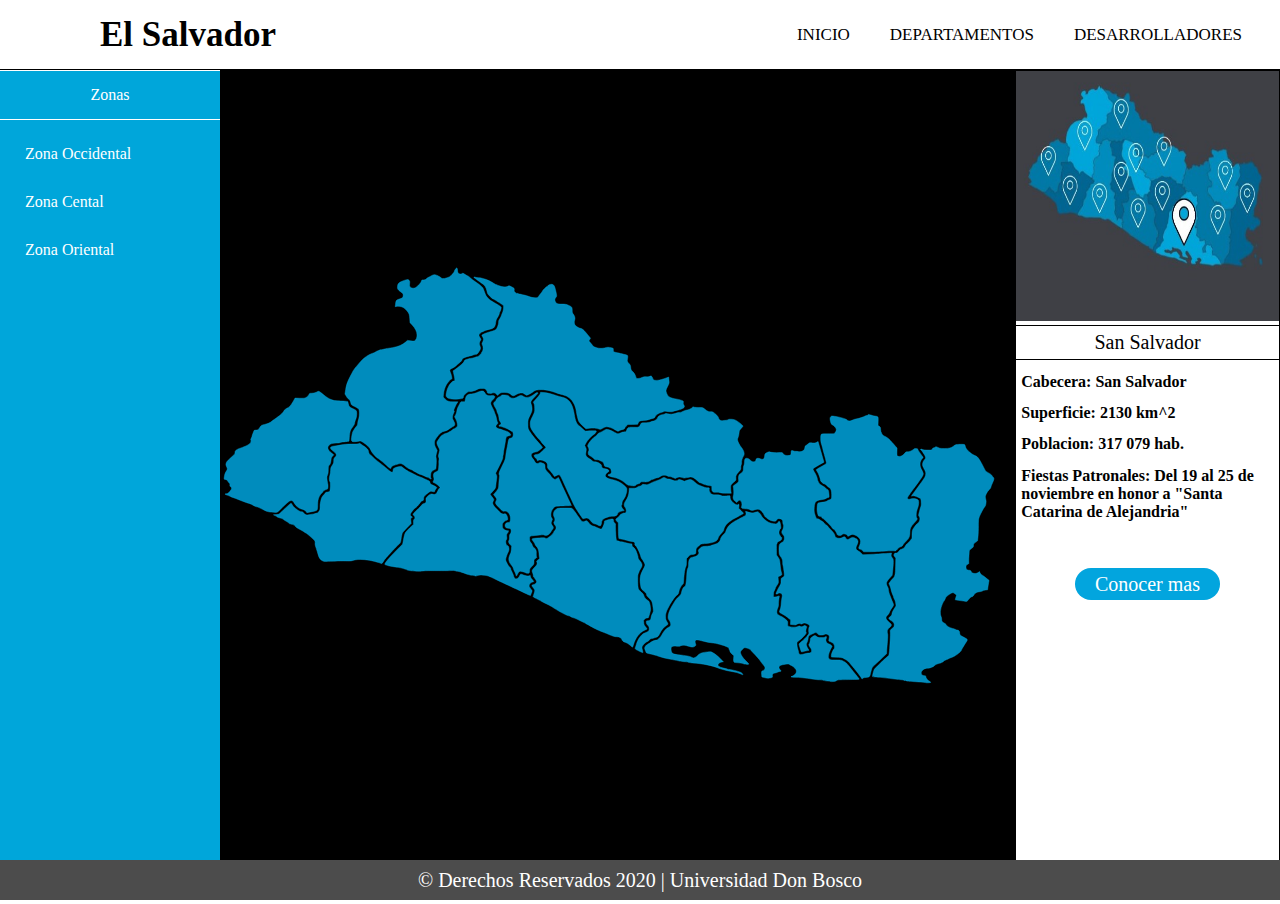
<file: departamentos.html>
<!DOCTYPE html>
<html lang="es">
<head>
    <meta charset="UTF-8">
    <meta name="viewport" content="width=device-width, initial-scale=1.0">
    <title>El Salvador | departamentos</title>
    <link rel="stylesheet" href="./css/style.css"><!--CSS propio-->
    <!--CSS para iconos-->
    <link rel="stylesheet" href="https://use.fontawesome.com/releases/v5.7.0/css/all.css" integrity="sha384-lZN37f5QGtY3VHgisS14W3ExzMWZxybE1SJSEsQp9S+oqd12jhcu+A56Ebc1zFSJ" crossorigin="anonymous">
</head>
<body>
    <!--Inicio de Barra superior-->
    <nav class="superior">
        <label for="check" class="checkbtn">
            <i class="fas fa-bars" ></i>
        </label>
        <label class="logo">El Salvador</label>
        <ul>
            <li><a class="active" href="index.html">Inicio</a></li>
            <li><a href="departamentos.html">Departamentos</a></li>
            <li><a href="desarrolladores.html">Desarrolladores</a></li>
        </ul>
    </nav>
    <!--fin de Barra superior-->

    <div class="container">
        <input type="checkbox" id="check">

        <!--Inicio del menu lateral izquierdo-->
        <aside class="sidenav">
            <!--Opciones que se muestran en movil y tablets-->
            <ul class="opciones">
                <li class="list-item titulo-nav"><a href="index.html">Inicio</a></li>
                <li class="list-item titulo-nav"><a href="departamentos.html">Departamentos</a></li>
                <li class="list-item titulo-nav"><a href="desarrolladores.html">Desarrolladores</a></li>
                <li class="list-item titulo-nav">Departamentos</li>
            </ul>

            <p id="titulo-zona" class="titulo-nav">Municipios</p>

            <!--Listado de Zonas del Pais y su submenus son los departamentos correspondientes a cada uno-->
            <ul class="listamuni">
                <li id = "municipios"> </li>   
            </ul>
            <!--Fin del listado de zonas-->
        </aside>


        <section class="contenido">
            <input type="checkbox" id="prueba">
            <label for="" class="infobtn" id="infocheck">
                <i class="fas fa-bars" ></i>
            </label>
            

            <!--Contenedor del mapa-->
            <div class="map">
                <h2 class="tittleabs" id="depaN">Usulután</h2>
                <img id="imagen" class="imgmunicipio" src="" alt="mapa">
            </div>
            <!--Fin del contenedor del mapa-->

            <!--Inicio del panel lateral derecho-->
            <div class="info" id="info">
                <div class="close-icon">
                    <label for="prueba">
                        <i class="fas fa-times brand-close"></i>
                    </label>
                </div>
                <input type="checkbox" id="datosh">
                <li class="list-item blue "><label for="datosh">Datos historicos</label></li>
                <ul class="white" id="historia">
                    <div class="historia">
                        <p id="dHistoria">
                            
                        </p>
                    </div>
                </ul>
                <input type="checkbox" id="datosh">
                <li class="list-item blue "><label for="datosh">Centros turisticos</label></li>
                <ul class="white" id="historia">
                    <div class="historia">
                        <ul class="spaceupdown">
                            <li id = "cturistico"> </li>  
                            
                          </ul>
                    </div>
                </ul>
                <input type="checkbox" id="datosh">
                <li class="list-item blue "><label for="datosh">Lagos</label></li>
                <ul class="white">
                    <div class="historia" id="lago">
                        
                    </div>
                </ul>
                <li class="list-item blue "><label for="datosh">Rios</label></li>
                <ul class="white">
                    <div class="historia" id="rios">
                        
                    </div>
                </ul>
                <li class="list-item blue "><label for="datosh">Volcanes y Cerros</label></li>
                <ul class="white">
                    <div class="historia" id="volcanes">
                        
                    </div>
                </ul>
                <li class="list-item blue "><label for="datosh">Personajes Celebres</label></li>
                <ul class="white">
                    <div class="historia" id="personajes">
                        
                    </div>
                </ul>
                <li class="list-item blue "><label for="datosh"></label></li>
                <ul class="white">
                    <div class="historia" id="">
                        
                    </div>
                </ul>
            </div>
            <!--Fin del panel lateral derecho-->
        </section>
    </div>

    <!--Footer-->
    <footer>
        <div class="container-footer">
            &#169; Derechos Reservados 2020 | Universidad Don Bosco
        </div>
    </footer>

    <script src="./js/CargaDepas.js"></script>
</body>
</html>
</file>
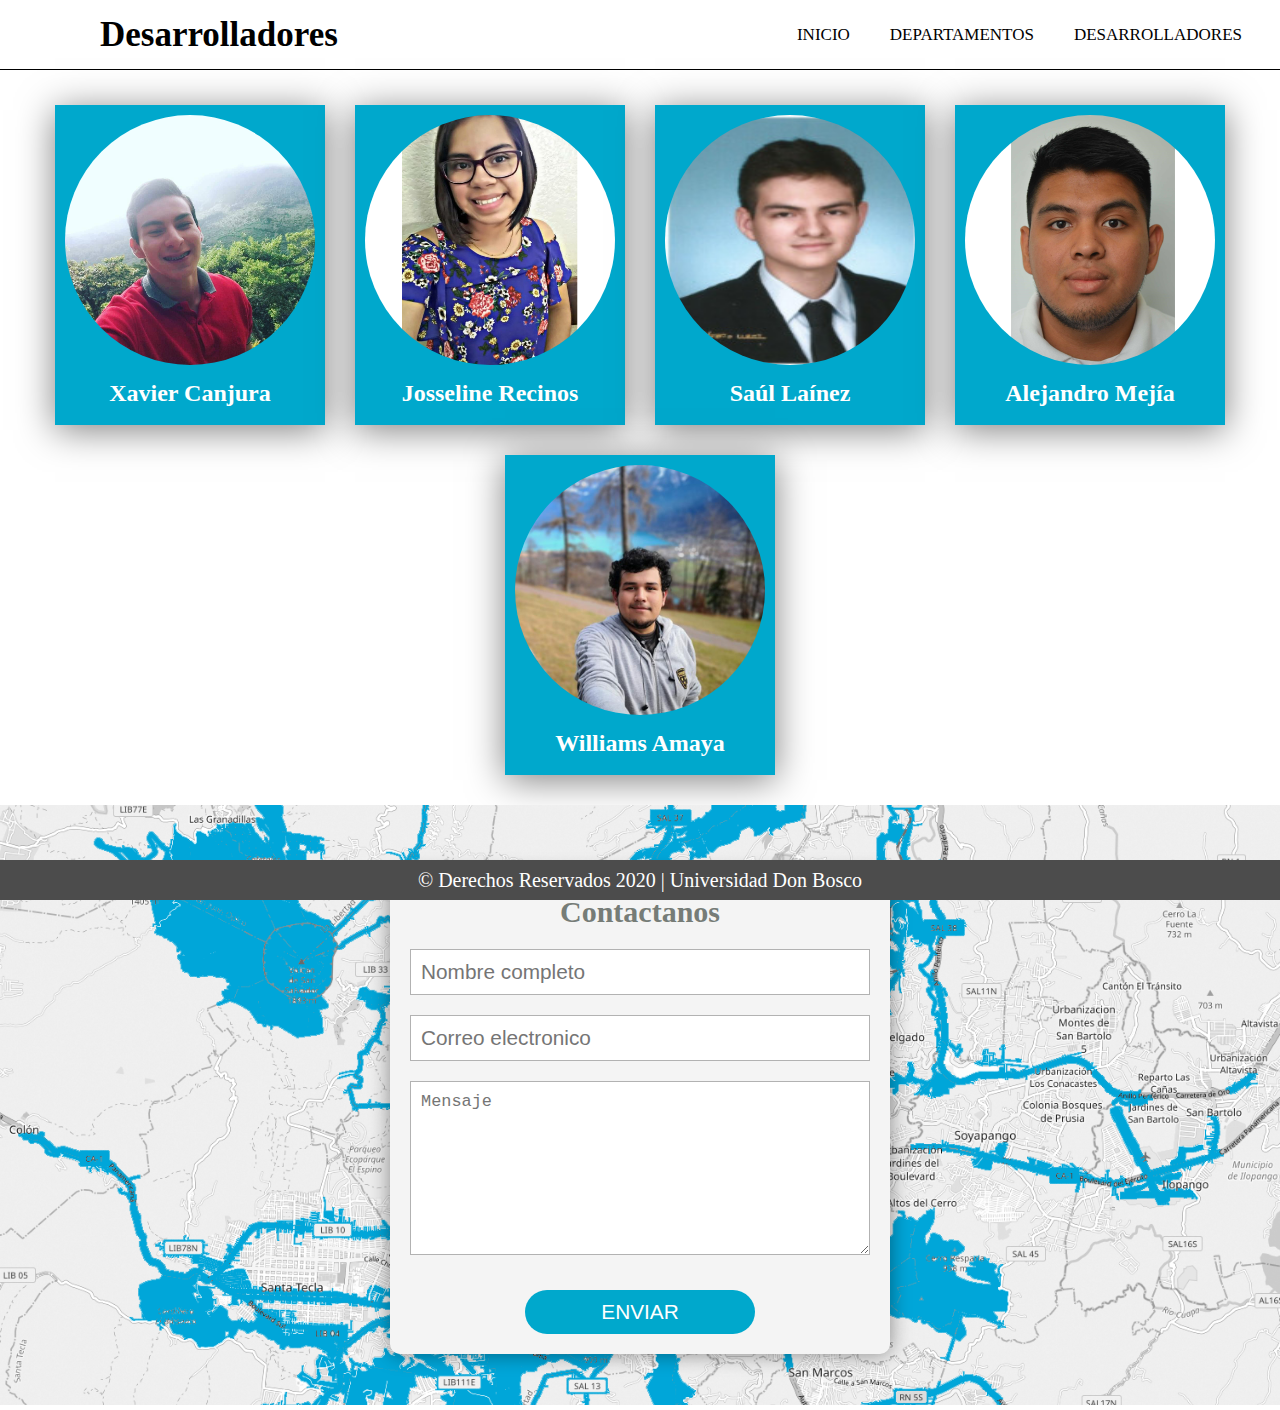
<file: desarrolladores.html>
<!DOCTYPE html>
<html lang="es" dir="ltr">
<head>
 <meta charset="UTF-8">
 <meta name="viewport" content="width=device-width, initial-scale=1.0">
 <title>Desarrolladores</title>
 <link rel="stylesheet" href="./css/style.css"><!--CSS propio-->
 <link rel="stylesheet" href="https://use.fontawesome.com/releases/v5.7.0/css/all.css" integrity="sha384-lZN37f5QGtY3VHgisS14W3ExzMWZxybE1SJSEsQp9S+oqd12jhcu+A56Ebc1zFSJ" crossorigin="anonymous">
<body>
  

  <!--Inicio de Barra superior-->
  <nav class="superior">
      <label for="check" class="checkbtn">
          <i class="fas fa-bars" ></i>
      </label>
      <label class="logo">Desarrolladores</label>
      <ul>
          <li><a class="active" href="index.html">Inicio</a></li>
          <li><a href="departamentos.html">Departamentos</a></li>
          <li><a href="desarrolladores.html">Desarrolladores</a></li>
      </ul>
  </nav>
  <!--fin de Barra superior-->

  <!--Inicio de contededor de Desarrolladores-->
  <div class="container-De">
    <input type="checkbox" id="check">
    <!--Inicio del menu lateral izquierdo-->
    <aside class="sidenav developer">
        <!--Opciones que se muestran en movil y tablets-->
        <ul class="opciones">
            <li class="list-item titulo-nav"><a href="index.html">Inicio</a></li>
            <li class="list-item titulo-nav"><a href="departamentos.html">Departamentos</a></li>
            <li class="list-item titulo-nav"><a href="desarrolladores.html">Desarrolladores</a></li>
        </ul>
    </aside>

      <div class="card">
       <div class="imgBox">
         <img src="img/integrantes/Xavier.jpg">
       </div>
       <div class="Contenido">
         <h2 class="titulo">Xavier Canjura</h2>
       </div>
     </div>

     <div class="card">
      <div class="imgBox">
        <img src="img/integrantes/josseline.jpg">
      </div>
      <div class="Contenido">
        <h2 class="titulo">Josseline Recinos</h2>
      </div>
     </div>

     <div class="card">
     <div class="imgBox">
       <img src="img/integrantes/saul.jpg">
     </div>
     <div class="Contenido">
       <h2 class="titulo">Saúl Laínez</h2>
     </div>
     </div>

     <div class="card">
     <div class="imgBox">
       <img src="img/integrantes/alejandro.png">
     </div>
     <div class="Contenido">
       <h2 class="titulo">Alejandro Mejía</h2>
     </div>
     </div>

     <div class="card">
     <div class="imgBox">
      <img src="img/integrantes/williams.jpg" alt="William">
     </div>
     <div class="Contenido">
      <h2 class="titulo">Williams Amaya</h2>
     </div>
     </div>

    </div>
<!--Fin de contededor de Desarrolladores-->

  <!--Inicio de formulario-->
      <div class="container-contac">
          <form action="POST">
            <h2 class="Formulario_titulo">Contactanos</h2>
            <input id="nombre" type="text" class="Form-input"  placeholder="Nombre completo" required>
            <input id="correo" type="email" class="Form-input" placeholder="Correo electronico" required>
            <textarea id="mensaje" class="Form-input" placeholder="Mensaje" rows="8" cols="80" required></textarea>
            <input id="enviar" type="submit" class="botonE" value="ENVIAR">
          </form>
      </div>

<!--fin de formulario-->

      <!--Footer-->
      <footer>
          <div class="container-footer">
              &#169; Derechos Reservados 2020 | Universidad Don Bosco
          </div>
      </footer>
    <script src="./js/sweetalert2.js"></script>
    <script src="./js/contactanos.js"></script>
</body>
</html>
</file>
<file: css/style.css>
*{
    margin: 0;
    padding: 0;
    text-decoration: none;
    list-style: none;
    box-sizing: border-box;
}

body{
    font-family: montserrat;
    display: grid;
}

.container{
    display: flex;

}

/*Barra superior*/
nav.superior{
    border-bottom: 1px solid black;
    background: white;
    height: 70px;
    width: 100%;
}

label.logo{
    color: black;
    font-size: 35px;
    line-height: 70px;
    padding: 0 100px;
    font-weight: bold;
}

nav ul{
    float: right;
    margin-right: 20px
}

nav ul li{
    display: inline-block;
    line-height: 70px;
    margin: 0 5px;
}

nav ul li a{
    color:  black;
    font-size: 17px;
    padding: 7px 13px;
    border-radius: 3px;
    text-transform: uppercase;
}

nav ul li a:hover{
    background: #c1e1fa;
    transition: .5s;
}

.checkbtn{
    font-size: 30px;
    color: #00a6da;
    float: right;
    line-height: 70px;
    margin-right: 40px;
    cursor: pointer;
    display: none;
}


#check{
    display: none;
}

/*menu lateral izquierdo*/
.sidenav{
    display: flex;
    flex-direction: column;
    height: 90%;
    width: 220px;
    position: absolute;
    overflow-y: auto;
    transition: all .6s ease-in-out;
    box-shadow: 0 2px 2px 0 rgba(0, 0, 0, 0.16), 0 0 0 1px rgba(0, 0, 0, 0.08);
    z-index: 2;
    background-color: #00a6da;

}

.developer
{
    display: none;
}

.close-icon {
    visibility: hidden;
}

.opciones{
    display: none;
}

/*Opciones del menu lateral izquierdo*/
.list {
    padding: 0;
    margin-top: 10px;
    list-style-type: none;
}

.list-item {
    padding: 15px 5px 15px 0px;
}

.list-item a{
    text-decoration: none;
    color: white;
    padding: 3% 70% 3% 0%;
}

.list-item:hover {
    background-color: rgba(255, 255, 255, 0.2);
    cursor: pointer;
}

.list-item label {
    cursor: pointer;
    text-decoration: none;
    color: white;
    padding: 12px 25% 12px 25px;
    
}

/*Opciones del Submenu*/
.sublist-item{
    padding: 10px 5px 10px 10px;
}

.sublist-item a {
    text-decoration: none;
    color: white;
    padding: 12px 40px;
}

.sublist-item:hover {
    background-color: rgba(255, 255, 255, 0.2);
    cursor: pointer;
}

.titulo-nav{
    border-bottom: 1px solid white;
    border-top: 1px solid white;
    padding: 15px 0;
    text-align: center;
    color: white;
}

/*Ocultar opciones Submenu */
#zona-occ{
    display: none;
}
#zona-cen{
    display: none;
}
#zona-ori{
    display: none;
}
#historia{
    display: block;
}

/*ocultar checks*/
input[type="checkbox"]{
    display: none;
}
#datosh:checked ~ #historia{
    display: block;
}
/*Checks*/
#occidente:checked ~ #zona-occ{
    display: block;
}

#central:checked ~ #zona-cen{
    display: block;
}

#oriente:checked ~ #zona-ori{
    display: block;
}

/*Contenido de la pagina*/
.contenido{
    display: flex;
    position: absolute;
    top: 70px;
    bottom: 0;
    right: 0;
    left: 220px;
}

.map{
    width: 75%;
}

.imgBox img{
    width: 100%;
    height: 100%;
}

#mapa{
    width: 100%;
    height: 100%;
    background: black;
}


/*Formulario de contactanos*/
form{
  width: 500px;
  max-width: 100%;
  margin: auto;
  margin-top: 20px;
  padding: 20px;
  background: #f4f4f4;
  position: relative;
  border-radius: 10px;
  box-shadow: 0 0 20px 1px rgba(0,0,0,0.4)
}

.container-contac
{
background-image: url(../img/map_color.png);
width: 100%;
height: 600px;
background-size: cover;
position:relative;
padding: 50px;
bottom: 5px;
}

.Formulario_titulo{
  color: #767c77;
  text-align:center;
  margin: 0;
  font-size: 30px;
  margin-bottom: 20px;
}

.Form-input, .text{
  width: 100%;
  display: block;
  font-size: 1.3em;
}

.Form-input
{
  padding: 10px;
  border: 1px solid rgba(0,0,0,0.3);
  margin-bottom: 20px;
}

.text
{
  min-height: 100px;
  max-height: 200px;
  max-width: 100%;
}
.botonE{
  width: 50%;
  background: #00a8cc;
  color: #fff;
  padding: 10px 20px;
  border: none;
  border-radius: 50px;
  cursor: pointer;
  margin-top: 15px;
  margin-left: 25%;
  margin-right: 25%;
  font-size: 1.3em;
}

/*Panel lateral derecho*/
.info{
    width: 25%;
    background: white;
    border: 1px solid black;
    overflow-y: scroll;
}

.close-icon {
    margin-left: 5px;
    margin-top: 5px;
    position: inherit;
    visibility: visible;
    cursor: pointer;
    font-size: 20px;
    color: white;
    display: none;
}

#titulo-info{
    text-align: center;
    padding: 5px;
    border-top: 1px solid black;
    border-bottom: 1px solid black;
    font-size: 20px;
}

.text-info{
    margin: 5% 2%;
    font-weight: bold;
}

.boton{
    text-align: center;
    margin: 20% 0 0 0;
}

.boton a{
    width: auto;
    background: #02a5de;
    color: white;
    font-size: 20px;
    border-radius: 30px;
    padding: 5px 20px;
}


/*Contenedor de Desarrolladores*/
.container-De
{
background-color: #fff;
position: relative;
width: 100%;
display: flex;
justify-content: center;
align-items: center;
flex-wrap: wrap;
padding: 20px;
}

.container-De .card
{
  position: relative;
  max-width: 320px;
  height: 320px;
  background: #00a8cc;
  margin: 15px 15px;
  padding: 10px 10px;
  display: flex;
  flex-direction: column;
  box-shadow: 0 5px 35px rgba(0,0,0,0.5);
  transition: 0.3s;
}

.container-De .card:hover
{
  height: 400px;
}

.container-De .card .imgBox
{
  position: relative;
  width: 250px;
  height: 250px;
}

.container-De .card .imgBox img
{
max-width: 100%;
border-radius: 155px;
}

.Contenido
{
  margin-top: 15px;
}

.titulo
{
  text-align: center;
  color: white;
}

/*Footer*/
footer{
    width: 100%;
    height: 40px;
    background: #4c4c4c;
    position: fixed;
    z-index: 3;
    bottom: 0;
}

.container-footer{
    text-align: center;
    line-height: 40px;
    color: white;
    font-size: 20px;
}

/*Animacion del mapa*/
path.departamentos{
    fill: #008cbd;
    stroke: #00a6da;
}

path.departamentos:hover{
    fill: #19c8fd;
    transition: all 0.5s;
}

.blue{
    background-color: #19c8fd;
    
}
.blue:hover{
    background-color: #02a5de;
}
.white{
    background-color: #e8f3fc;
}

.historia{
    padding: 10px 10px 10px 10px;
    cursor: pointer;
}

.spaceupdown{
    margin-top: 10px;
    margin-bottom: 10px;
}
.listamuni{
    padding: 11px 10px 48px 25px;
}

.listamuni li{
    padding: 0px 0px 10px 0px;
    color: #f4f4f4;
    cursor: pointer;
}
.listamuni li li:hover{
    padding: 0px 0px 10px 0px;
    color: #ffffff;
    cursor: pointer;
    font-size: large;
    text-shadow: 0px 2px #7a7a7a;
    
}
.imgmunicipio{
    width: 90%;
    height: 75%;
    margin-left: 7%;
    margin-top:10%;
    
}

.tittleabs{
    
    position: absolute;
    margin-top: 2%;
    margin-left: 5%;
    font-size: 300%;
}

#infocheck
{
    display: none;
}


/*--------------------------------------------PARA TABLETS-------------------------------------*/
@media (max-width: 952px){
    .container{
        display: flex;
    }
    label.logo{
        font-size: 30px;
        padding-left: 25px;
    }

    /*Para barra superior*/
    .checkbtn{
        display: block;
        float: left;
        margin: 0 0 0 25px;
    }

    .infobtn
    {
        font-size: 30px;
        color: #00a6da;
        line-height: 70px;
        margin-right: 40px;
        cursor: pointer;
        display: block;
        position: absolute;
        right: 0;
    }

    #infocheck
    {
        display: block;
    }

    nav ul li a{
        font-size: 14px;
    }

    #check:checked ~ .sidenav{
        left: 0;
    }

    /*Barra lateral izquierda*/
    .sidenav{
        display: inline;
        left: -220px;
        height: 100%;
    }

    /*Contenido*/
    .contenido{
        display: block;
        top: 70px;
        bottom: 0;
        right: 0;
        left: 0;
    }

    .map{
        width: 100%;
    }

    .info{
        position: fixed;
        background: white;
        right: -45%;
        height: 100%;
        width: 45%;
        transition: all .5s ease-in-out;
        box-shadow: 0 2px 2px 0 rgba(0, 0, 0, 0.16), 0 0 0 1px rgba(0, 0, 0, 0.08);
        z-index: 2;
        overflow-y: auto;
        top: 70px;
    }

    .activate
    {
        right: 0;
    }

    .close-icon {
        display: block;
    }

    .informacion{
        margin: 0;
    }

    /*Para Barra lateral derecha*/

    .boton a{
        width: auto;
        background: #02a5de;
        color: white;
        font-size: 15px;
        border-radius: 30px;
        padding: 5px 20px;
    }

    /*Footer*/
    footer{
        width: 100%;
        height: 40px;
        background: #4c4c4c;
        position: fixed;
        z-index: 1;
        bottom: 0;
    }
}

/*----------------------------------------------PARA MOVIL--------------------------------------*/
@media (max-width: 767px){

    body
    {
        display: block;
    }

    label.logo{
        font-size: 20px;
        padding-left: 50px;
    }

    .checkbtn{
        display: block;
    }

    nav ul{
        display: none;
    }

    /*menu lateral*/
    .sidenav {
        left: -100%;
        height: 100%;
        width: 100%;
        text-align: center;
        transition: all .5s;
        box-shadow: 0 2px 2px 0 rgba(0, 0, 0, 0.16), 0 0 0 1px rgba(0, 0, 0, 0.08);
        z-index: 2;
    }

    .developer
    {
        display: block;
    }

    .opciones{
        display: block;
    }

    .opciones li{
        padding: 15px 0 15px 20px;
    }

    #check:checked ~ .sidenav{
        left: 0;
    }

    #titulo-zona{
        display: none;
    }

    .list-item {
        text-align: left;
        padding: 20px 0px 10px 0px;
        color: white;
    }

    .list-item label {
        cursor: pointer;
        text-decoration: none;
        color: white;
        /*padding: 15px 60% 15px 20px;*/
    }

    .sublist-item{
        text-align: left;
        padding: 10px 5px 10px 10px;
    }

    .sublist-item a {
        text-decoration: none;
        color: white;
        padding: 2% 55% 2% 40px;
    }

    /*Contenido*/
    .contenido{
        margin-left: 0px;
    }

    /*Panel Lateral derecho*/
    .close-icon {
        display: block;
        color: black;
    }

    .info{
        background: white;
        right: -100%;
        height: 90%;
        width: 100%;
        transition: all .5s ease-in-out;
        box-shadow: 0 2px 2px 0 rgba(0, 0, 0, 0.16), 0 0 0 1px rgba(0, 0, 0, 0.08);
        z-index: 1;
        overflow-y: auto;
    }

    .activate
    {
        right: 0;
    }

    .boton{
        text-align: center;
        margin: 10% 0 10% 0;
    }

    .boton a{
        width: auto;
        background: #02a5de;
        color: white;
        font-size: 20px;
        border-radius: 30px;
        padding: 5px 20px;
    }

    /*Footer*/
    footer{
        width: 100%;
        height: 40px;
        background: #4c4c4c;
        position: fixed;
        z-index: 0;
        bottom: 0;
    }

    .container-footer{
        text-align: center;
        line-height: 40px;
        color: white;
        font-size: 12px;
    }
}
</file>
